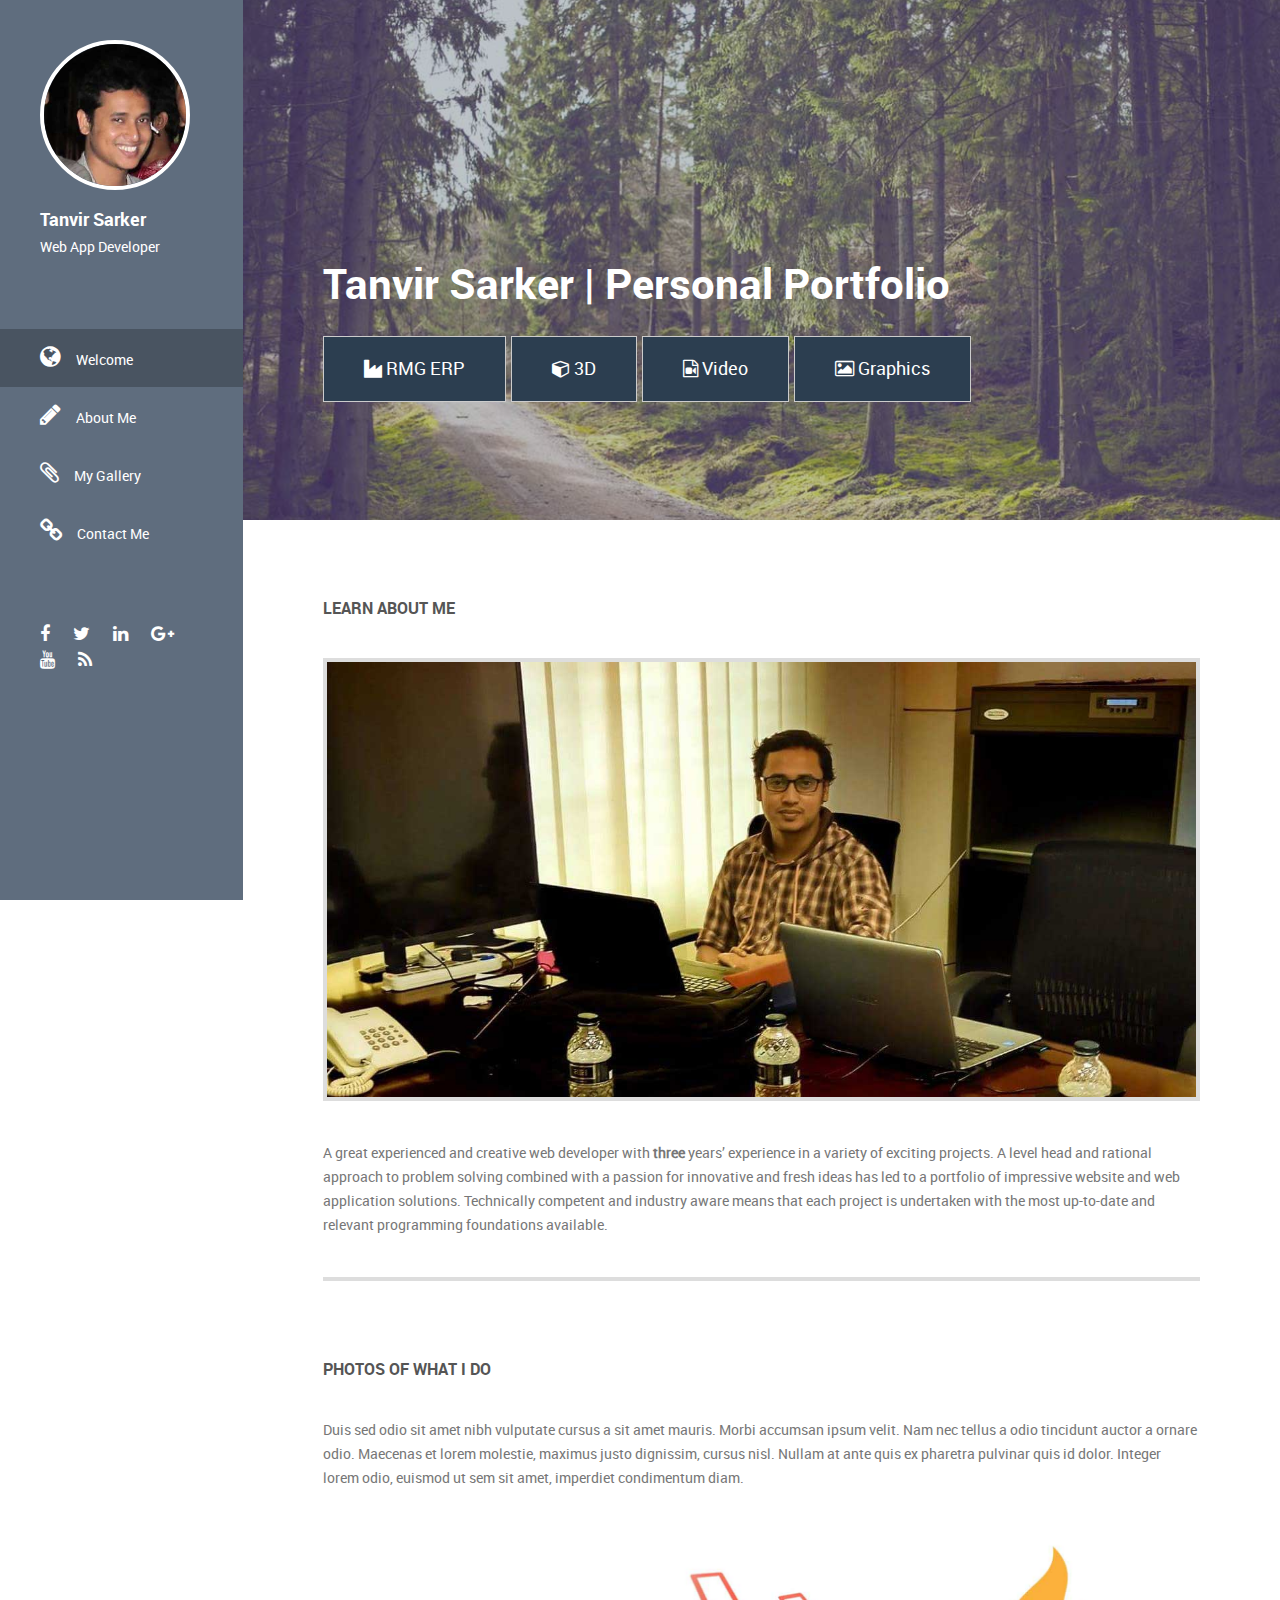
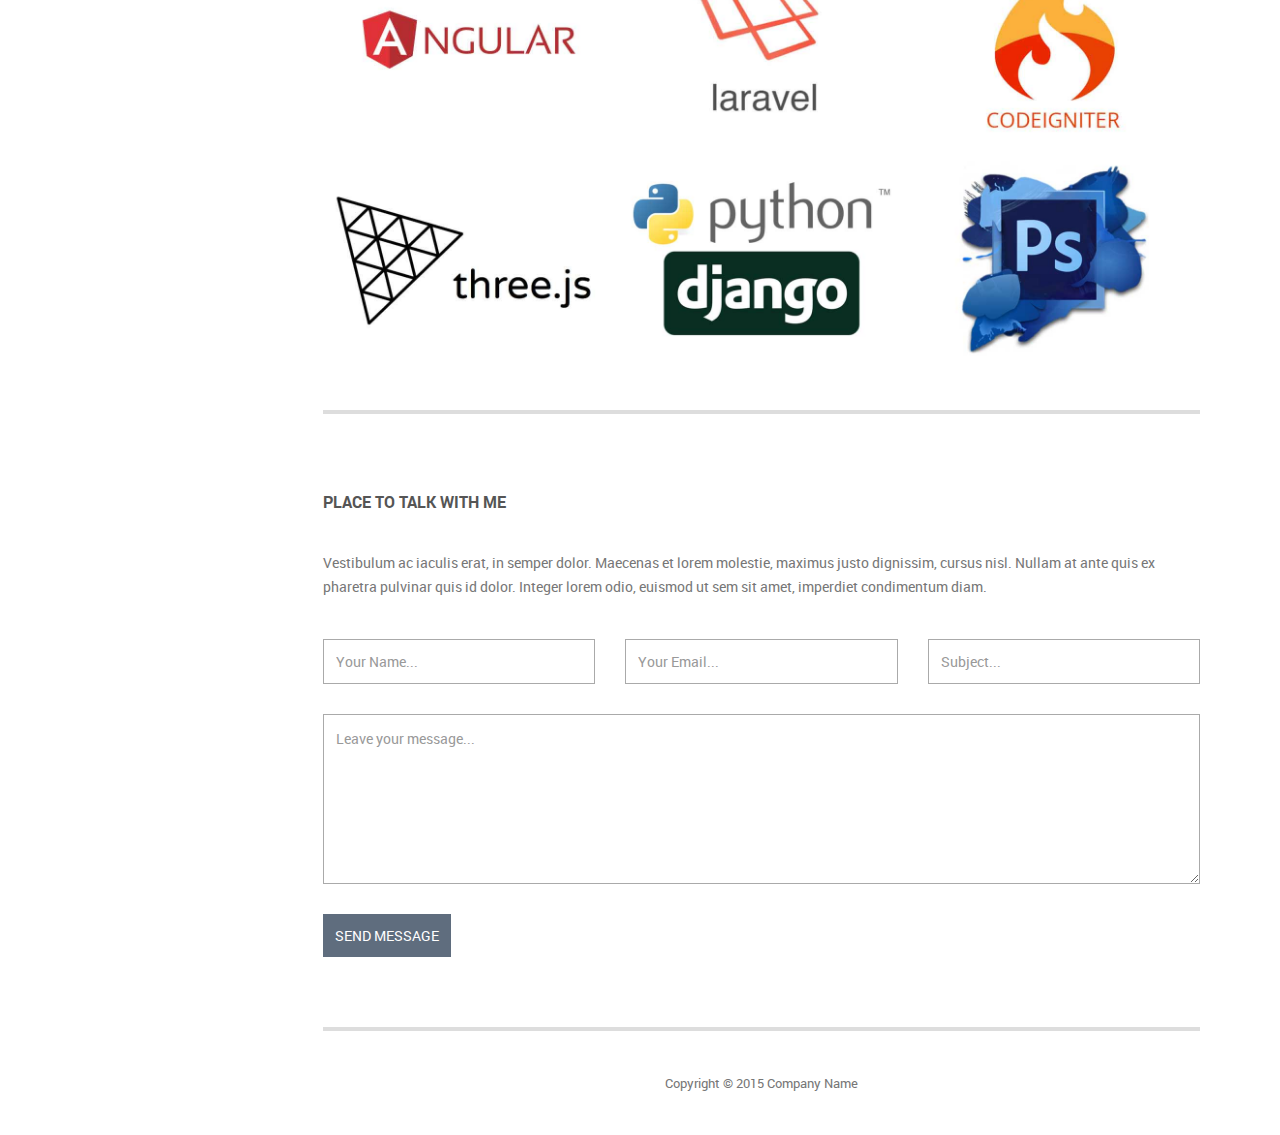
<file: index.html>
<!DOCTYPE html>
<!--[if lt IE 7]>      <html class="no-js lt-ie9 lt-ie8 lt-ie7"> <![endif]-->
<!--[if IE 7]>         <html class="no-js lt-ie9 lt-ie8"> <![endif]-->
<!--[if IE 8]>         <html class="no-js lt-ie9"> <![endif]-->
<!--[if gt IE 8]><!--> <html class="no-js"> <!--<![endif]-->
    <head>
        <meta charset="utf-8">
        <meta http-equiv="X-UA-Compatible" content="IE=edge">
        <title>Volton Free Responsive Template</title>
        <meta name="description" content="">
        <!--
    	Volton Template
    	http://www.templatemo.com/tm-441-volton
        -->
        <meta name="viewport" content="width=device-width, initial-scale=1">

        <link rel="stylesheet" href="css/normalize.css">
        <link rel="stylesheet" href="css/font-awesome.min.css">
        <link rel="stylesheet" href="css/bootstrap.min.css">
        <link rel="stylesheet" href="css/templatemo-style.css">
        <link rel="stylesheet" href="css/style.css">
        <script src="js/vendor/modernizr-2.6.2.min.js"></script>
        <!--<script src="https://cdnjs.cloudflare.com/ajax/libs/three.js/89/three.min.js"></script>-->
    </head>
    <body>
        <!--[if lt IE 7]>
            <p class="browsehappy">You are using an <strong>outdated</strong> browser. Please <a href="http://browsehappy.com/">upgrade your browser</a> to improve your experience.</p>
        <![endif]-->

        <div class="responsive-header visible-xs visible-sm">
            <div class="container">
                <div class="row">
                    <div class="col-md-12">
                        <div class="top-section">
                            <div class="profile-image">
                                <img src="img/profile.jpg" alt="Volton">
                            </div>
                            <div class="profile-content">
                                <h3 class="profile-title">Volton</h3>
                                <p class="profile-description">Digital Photographer</p>
                            </div>
                        </div>
                    </div>
                </div>
                <a href="#" class="toggle-menu"><i class="fa fa-bars"></i></a>
                <div class="main-navigation responsive-menu">
                    <ul class="navigation">
                        <li><a href="#top"><i class="fa fa-home"></i>Home</a></li>
                        <li><a href="#about"><i class="fa fa-user"></i>About Me</a></li>
                        <li><a href="#projects"><i class="fa fa-newspaper-o"></i>My Gallery</a></li>
                        <li><a href="#contact"><i class="fa fa-envelope"></i>Contact Me</a></li>
                    </ul>
                </div>
            </div>
        </div>

        <!-- SIDEBAR -->
        <div class="sidebar-menu hidden-xs hidden-sm">
            <div class="top-section">
                <div class="profile-image">
                    <img src="img/profile.jpg" alt="Volton">
                </div>
                <h3 class="profile-title">Tanvir Sarker</h3>
                <p class="profile-description">Web App Developer</p>
            </div> <!-- top-section -->
            <div class="main-navigation">
                <ul class="navigation">
                    <li><a href="#top"><i class="fa fa-globe"></i>Welcome</a></li>
                    <li><a href="#about"><i class="fa fa-pencil"></i>About Me</a></li>
                    <li><a href="#projects"><i class="fa fa-paperclip"></i>My Gallery</a></li>
                    <li><a href="#contact"><i class="fa fa-link"></i>Contact Me</a></li>
                </ul>
            </div> <!-- .main-navigation -->
            <div class="social-icons">
                <ul>
                    <li><a href="#"><i class="fa fa-facebook"></i></a></li>
                    <li><a href="#"><i class="fa fa-twitter"></i></a></li>
                    <li><a href="#"><i class="fa fa-linkedin"></i></a></li>
                    <li><a href="#"><i class="fa fa-google-plus"></i></a></li>
                    <li><a href="#"><i class="fa fa-youtube"></i></a></li>
                    <li><a href="#"><i class="fa fa-rss"></i></a></li>
                </ul>
            </div> <!-- .social-icons -->
        </div> <!-- .sidebar-menu -->


        <div class="banner-bg" id="top">
            <div class="banner-overlay"></div>
            <div class="welcome-text">
                <h2><span>Tanvir Sarker</span> | Personal Portfolio</h2>
                <h5>
                    <a data-placement="top" data-toggle="tooltip" title="Ready Made Garments ERP (Web Application). Build with laravel" href="rmg_erp.html" class="btn btn-lg btn-default"><i class="fa fa-industry" aria-hidden="true"></i> RMG ERP</a>
                    <a data-placement="top" data-toggle="tooltip" title="3D Graphic programing. Build with WebGL" href="threeD.html" class="btn btn-lg btn-default"><i class="fa fa-cube" aria-hidden="true"></i> 3D</a>
                    <a data-placement="top" data-toggle="tooltip" title="Video making" href="video.html" class="btn btn-lg btn-default"><i class="fa fa-file-video-o" aria-hidden="true"></i> Video</a>
                    <a data-placement="top" data-toggle="tooltip" title="Graphics Design. making with PhotoShop" href="graphics.html" class="btn btn-lg btn-default"><i class="fa fa-picture-o" aria-hidden="true"></i> Graphics</a>
                </h5>

            </div>
        </div>

        <!-- MAIN CONTENT -->
        <div class="main-content">
            <div class="fluid-container">

                <div class="content-wrapper">

                    <!-- ABOUT -->
                    <div class="page-section" id="about">
                    <div class="row">
                        <div class="col-md-12">
                            <h4 class="widget-title">Learn About Me</h4>
                            <div class="about-image">
                                <img src="img/8.jpg" alt="about me">
                            </div>
                            <p>
                                A great experienced and creative web developer with <b>three</b> years’
                                experience in a variety of exciting projects. A level head and
                                rational approach to problem solving combined with a passion for
                                innovative and fresh ideas has led to a portfolio of impressive website
                                and web application solutions. Technically competent and industry aware
                                means that each project is undertaken with the most up-to-date and relevant
                                programming foundations available.
                            </p>
                            <hr>
                        </div>
                    </div> <!-- #about -->
                    </div>

                    <!-- PROJECTS -->
                    <div class="page-section" id="projects">
                    <div class="row">
                        <div class="col-md-12">
                            <h4 class="widget-title">PHOTOS OF WHAT I DO</h4>
                            <p>Duis sed odio sit amet nibh vulputate cursus a sit amet mauris. Morbi accumsan ipsum velit. Nam nec tellus a odio tincidunt auctor a ornare odio. Maecenas et lorem molestie, maximus justo dignissim, cursus nisl. Nullam at ante quis ex pharetra pulvinar quis id dolor. Integer lorem odio, euismod ut sem sit amet, imperdiet condimentum diam.</p>
                        </div>
                    </div>
                    <div class="row projects-holder">
                        <div class="col-md-4 col-sm-6">
                            <div class="project-item">
                                <img src="img/profile/angular-card.jpg" alt="">
                                <div class="project-hover">
                                    <div class="inside">
                                        <h5><a href="#">Pellentesque porta ligula</a></h5>
                                        <p>Lorem ipsum dolor sit amet, consectetur adipiscing elit. Aliquam cursus</p>
                                    </div>
                                </div>
                            </div>
                        </div>
                        <div class="col-md-4 col-sm-6">
                            <div class="project-item">
                                <img src="img/profile/laravel-logo.jpg" alt="">
                                <div class="project-hover">
                                    <div class="inside">
                                        <h5><a href="#">Pellentesque porta ligula</a></h5>
                                        <p>Lorem ipsum dolor sit amet, consectetur adipiscing elit. Aliquam cursus</p>
                                    </div>
                                </div>
                            </div>
                        </div>
                        <div class="col-md-4 col-sm-6">
                            <div class="project-item">
                                <img src="img/profile/codeigniter.jpg" alt="">
                                <div class="project-hover">
                                    <div class="inside">
                                        <h5><a href="#">Pellentesque porta ligula</a></h5>
                                        <p>Lorem ipsum dolor sit amet, consectetur adipiscing elit. Aliquam cursus.</p>
                                    </div>
                                </div>
                            </div>
                        </div>
                        <div class="col-md-4 col-sm-6">
                            <div class="project-item">
                                <img src="img/profile/threeJS.jpg" alt="">
                                <div class="project-hover">
                                    <div class="inside">
                                        <h5><a href="#">Pellentesque porta ligula</a></h5>
                                        <p>Quisque mattis sit amet dolor eu scelerisque. Vivamus bibendum massa et nisl tempus commodo.</p>
                                    </div>
                                </div>
                            </div>
                        </div>
                        <div class="col-md-4 col-sm-6">
                            <div class="project-item">
                                <img src="img/profile/python-django.jpg" alt="">
                                <div class="project-hover">
                                    <div class="inside">
                                        <h5><a href="#">Pellentesque porta ligula</a></h5>
                                        <p>Quisque mattis sit amet dolor eu scelerisque. Vivamus bibendum massa et nisl tempus commodo.</p>
                                    </div>
                                </div>
                            </div>
                        </div>
                        <div class="col-md-4 col-sm-6">
                            <div class="project-item">
                                <img src="img/profile/phooshop.jpg" alt="">
                                <div class="project-hover">
                                    <div class="inside">
                                        <h5><a href="#">Pellentesque porta ligula</a></h5>
                                        <p>Quisque mattis sit amet dolor eu scelerisque. Vivamus bibendum massa et nisl tempus commodo.</p>
                                    </div>
                                </div>
                            </div>
                        </div>
                    </div> <!-- .projects-holder -->
                    </div>
                    <hr>

                    <!-- CONTACT -->
                    <div class="page-section" id="contact">
                    <div class="row">
                        <div class="col-md-12">
                            <h4 class="widget-title">PLACE TO TALK WITH ME</h4>
                            <p>Vestibulum ac iaculis erat, in semper dolor. Maecenas et lorem molestie, maximus justo dignissim, cursus nisl. Nullam at ante quis ex pharetra pulvinar quis id dolor. Integer lorem odio, euismod ut sem sit amet, imperdiet condimentum diam.</p>
                        </div>
                    </div>
                    <div class="row">
                        <form action="#" method="post" class="contact-form">
                            <fieldset class="col-md-4 col-sm-6">
                                <input type="text" id="your-name" placeholder="Your Name...">
                            </fieldset>
                            <fieldset class="col-md-4 col-sm-6">
                                <input type="email" id="email" placeholder="Your Email...">
                            </fieldset>
                            <fieldset class="col-md-4 col-sm-12">
                                <input type="text" id="your-subject" placeholder="Subject...">
                            </fieldset>
                            <fieldset class="col-md-12 col-sm-12">
                                <textarea name="message" id="message" cols="30" rows="6" placeholder="Leave your message..."></textarea>
                            </fieldset>
                            <fieldset class="col-md-12 col-sm-12">
                                <input type="submit" class="button big default" value="Send Message">
                            </fieldset>
                        </form>
                    </div> <!-- .contact-form -->
                    </div>
                    <hr>

                    <div class="row" id="footer">
                        <div class="col-md-12 text-center">
                            <p class="copyright-text">Copyright &copy; 2015 Company Name</p>
                        </div>
                    </div>

                </div>

            </div>
        </div>

        <script src="js/vendor/jquery-1.10.2.min.js"></script>
        <script src="js/min/plugins.min.js"></script>
        <script src="js/min/main.min.js"></script>

    </body>
</html>
</file>
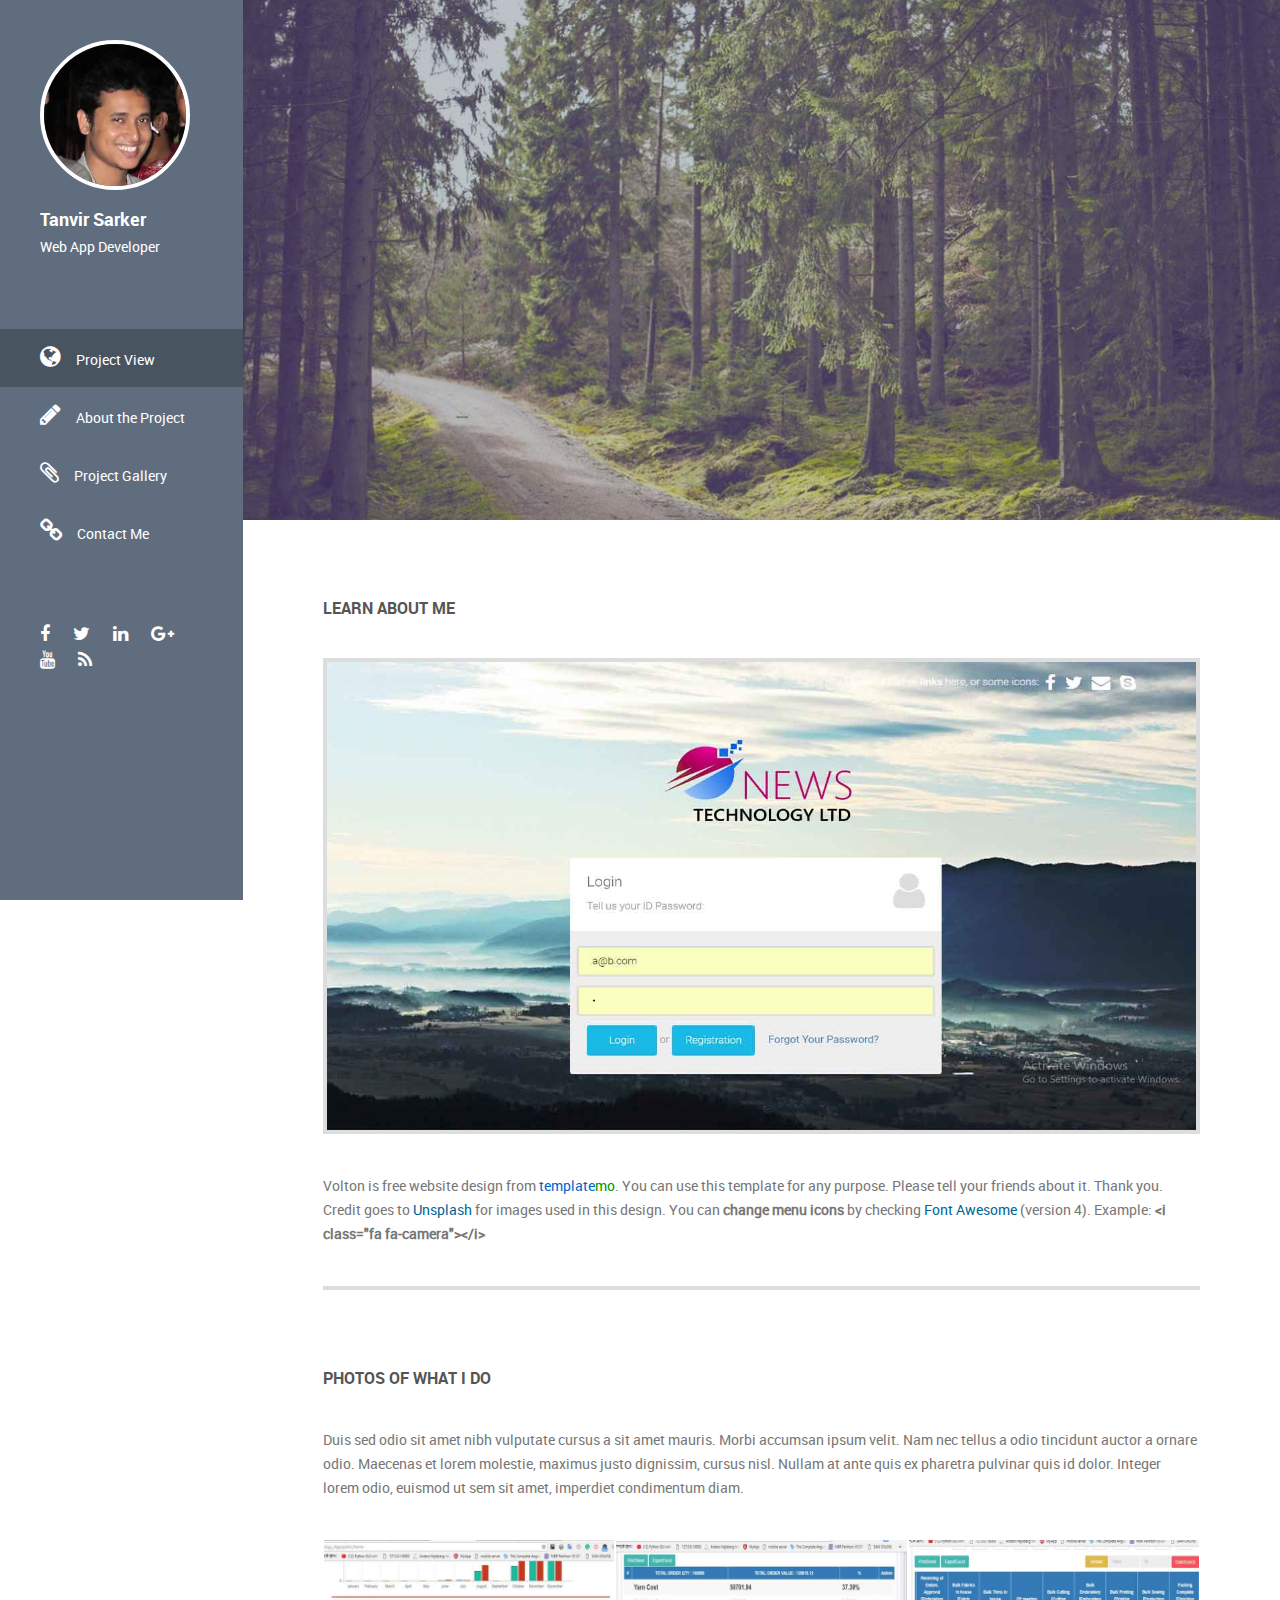
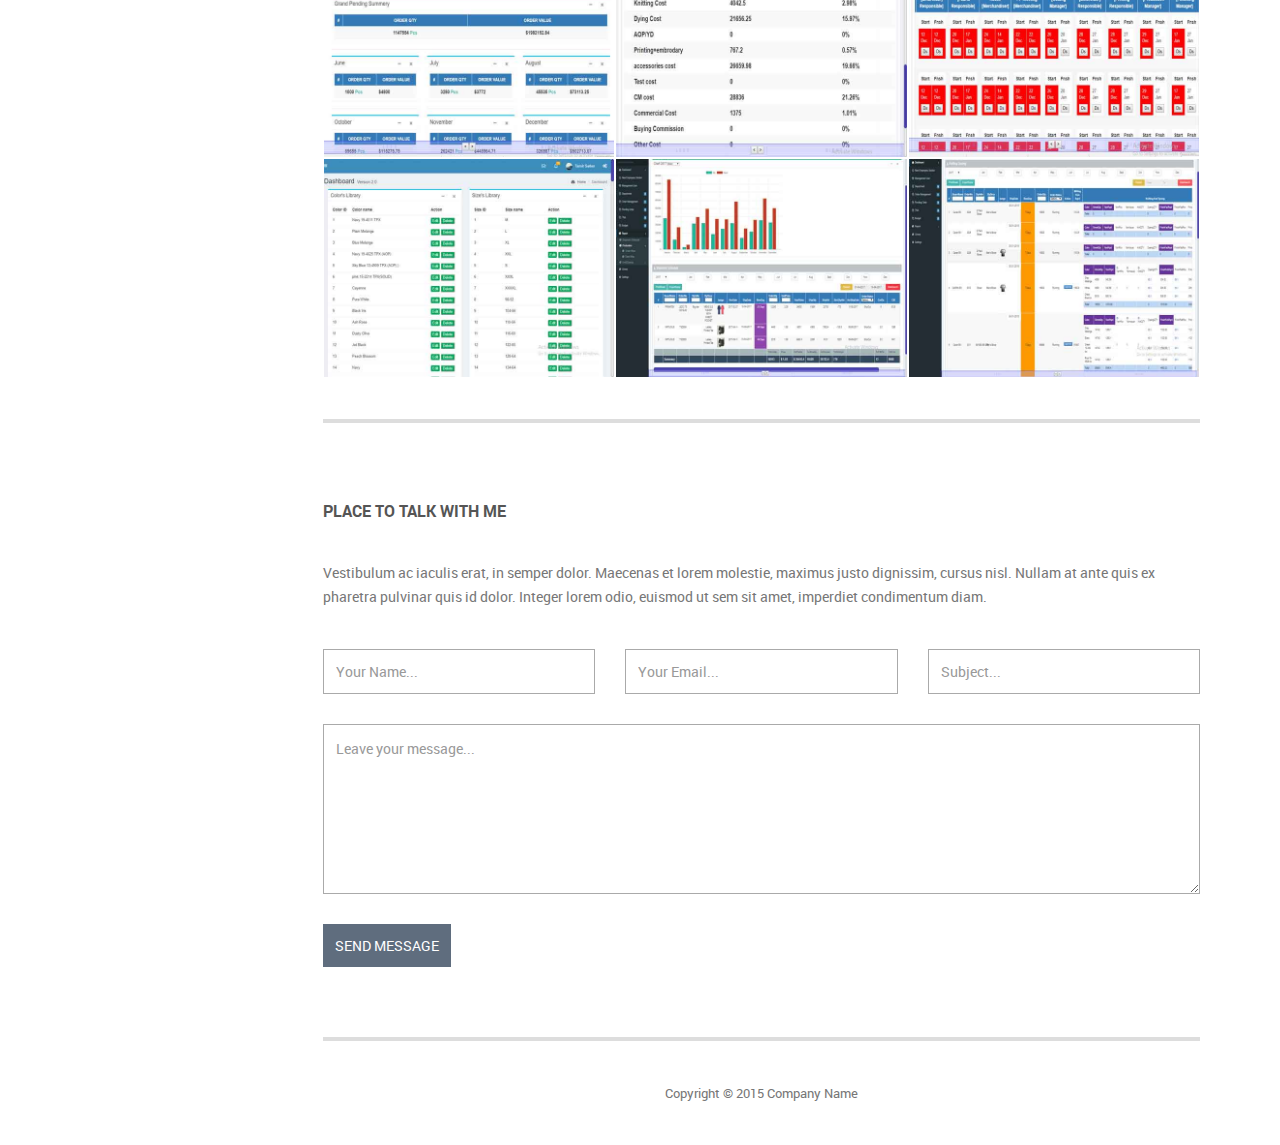
<file: rmg_erp.html>
<!DOCTYPE html>
<!--[if lt IE 7]>      <html class="no-js lt-ie9 lt-ie8 lt-ie7"> <![endif]-->
<!--[if IE 7]>         <html class="no-js lt-ie9 lt-ie8"> <![endif]-->
<!--[if IE 8]>         <html class="no-js lt-ie9"> <![endif]-->
<!--[if gt IE 8]><!--> <html class="no-js"> <!--<![endif]-->
    <head>
        <meta charset="utf-8">
        <meta http-equiv="X-UA-Compatible" content="IE=edge">
        <title>Tanvir Sarker</title>
        <meta name="description" content="">

        <meta name="viewport" content="width=device-width, initial-scale=1">

        <link rel="stylesheet" href="css/normalize.css">
        <link rel="stylesheet" href="css/font-awesome.min.css">
        <link rel="stylesheet" href="css/bootstrap.min.css">
        <link rel="stylesheet" href="css/templatemo-style.css">
        <link rel="stylesheet" href="css/style.css">
        <script src="js/vendor/modernizr-2.6.2.min.js"></script>
        <!--<script src="https://cdnjs.cloudflare.com/ajax/libs/three.js/89/three.min.js"></script>-->
    </head>
    <body>
        <!--[if lt IE 7]>
            <p class="browsehappy">You are using an <strong>outdated</strong> browser. Please <a href="http://browsehappy.com/">upgrade your browser</a> to improve your experience.</p>
        <![endif]-->

        <div class="responsive-header visible-xs visible-sm">
            <div class="container">
                <div class="row">
                    <div class="col-md-12">
                        <div class="top-section">
                            <div class="profile-image">
                                <img src="img/profile.jpg" alt="Tanvir Sarker">
                            </div>
                            <div class="profile-content">
                                <h3 class="profile-title">Tanvir Sarker</h3>
                                <p class="profile-description">Digital Photographer</p>
                            </div>
                        </div>
                    </div>
                </div>
                <a href="#" class="toggle-menu"><i class="fa fa-bars"></i></a>
                <div class="main-navigation responsive-menu">
                    <ul class="navigation">
                        <li><a href="#top"><i class="fa fa-home"></i>Home</a></li>
                        <li><a href="#about"><i class="fa fa-user"></i>About Me</a></li>
                        <li><a href="#projects"><i class="fa fa-newspaper-o"></i>My Gallery</a></li>
                        <li><a href="#contact"><i class="fa fa-envelope"></i>Contact Me</a></li>
                    </ul>
                </div>
            </div>
        </div>

        <!-- SIDEBAR -->
        <div class="sidebar-menu hidden-xs hidden-sm">
            <div class="top-section">
                <div class="profile-image">
                    <img src="img/profile.jpg" alt="Tanvir Sarker">
                </div>
                <h3 class="profile-title">Tanvir Sarker</h3>
                <p class="profile-description">Web App Developer</p>
            </div> <!-- top-section -->
            <div class="main-navigation">
                <ul class="navigation">
                    <li><a href="#top"><i class="fa fa-globe"></i>Project View</a></li>
                    <li><a href="#about"><i class="fa fa-pencil"></i>About the Project</a></li>
                    <li><a href="#projects"><i class="fa fa-paperclip"></i>Project Gallery</a></li>
                    <li><a href="#contact"><i class="fa fa-link"></i>Contact Me</a></li>
                </ul>
            </div> <!-- .main-navigation -->
            <div class="social-icons">
                <ul>
                    <li><a href="#"><i class="fa fa-facebook"></i></a></li>
                    <li><a href="#"><i class="fa fa-twitter"></i></a></li>
                    <li><a href="#"><i class="fa fa-linkedin"></i></a></li>
                    <li><a href="#"><i class="fa fa-google-plus"></i></a></li>
                    <li><a href="#"><i class="fa fa-youtube"></i></a></li>
                    <li><a href="#"><i class="fa fa-rss"></i></a></li>
                </ul>
            </div> <!-- .social-icons -->
        </div> <!-- .sidebar-menu -->


        <div class="banner-bg" id="top">
            <div class="banner-overlay">
                <iframe src="http://localhost/newsTechnology_App/public/" width="100%" height="100%">

                </iframe>
            </div>
        </div>

        <!-- MAIN CONTENT -->
        <div class="main-content">
            <div class="fluid-container">

                <div class="content-wrapper">

                    <!-- ABOUT -->
                    <div class="page-section" id="about">
                    <div class="row">
                        <div class="col-md-12">
                            <h4 class="widget-title">Learn About Me</h4>
                            <div class="about-image">
                                <img src="img/erp.jpg" alt="about me">
                            </div>
                            <p>Volton is free website design from <span class="blue">template</span><span class="green">mo</span>. You can use this template for any purpose. Please tell your friends about it. Thank you. Credit goes to <a rel="nofollow" href="http://unsplash.com" target="_parent">Unsplash</a> for images used in this design. You can <strong>change menu icons</strong> by checking <a rel="nofollow" href="http://fontawesome.info/font-awesome-icon-world-map/" target="_parent">Font Awesome</a> (version 4). Example: <strong>&lt;i class=&quot;fa fa-camera&quot;&gt;&lt;/i&gt;</strong></p>
                            <hr>
                        </div>
                    </div> <!-- #about -->
                    </div>

                    <!-- PROJECTS -->
                    <div class="page-section" id="projects">
                    <div class="row">
                        <div class="col-md-12">
                            <h4 class="widget-title">PHOTOS OF WHAT I DO</h4>
                            <p>Duis sed odio sit amet nibh vulputate cursus a sit amet mauris. Morbi accumsan ipsum velit. Nam nec tellus a odio tincidunt auctor a ornare odio. Maecenas et lorem molestie, maximus justo dignissim, cursus nisl. Nullam at ante quis ex pharetra pulvinar quis id dolor. Integer lorem odio, euismod ut sem sit amet, imperdiet condimentum diam.</p>
                        </div>
                    </div>
                    <div class="row projects-holder">
                        <div class="col-md-4 col-sm-6">
                            <div class="project-item">
                                <img src="img/erp1.jpg" alt="">
                                <div class="project-hover">
                                    <div class="inside">
                                        <h5><a href="#">Pellentesque porta ligula</a></h5>
                                        <p>Lorem ipsum dolor sit amet, consectetur adipiscing elit. Aliquam cursus</p>
                                    </div>
                                </div>
                            </div>
                        </div>
                        <div class="col-md-4 col-sm-6">
                            <div class="project-item">
                                <img src="img/erp2.jpg" alt="">
                                <div class="project-hover">
                                    <div class="inside">
                                        <h5><a href="#">Pellentesque porta ligula</a></h5>
                                        <p>Lorem ipsum dolor sit amet, consectetur adipiscing elit. Aliquam cursus</p>
                                    </div>
                                </div>
                            </div>
                        </div>
                        <div class="col-md-4 col-sm-6">
                            <div class="project-item">
                                <img src="img/erp3.jpg" alt="">
                                <div class="project-hover">
                                    <div class="inside">
                                        <h5><a href="#">Pellentesque porta ligula</a></h5>
                                        <p>Lorem ipsum dolor sit amet, consectetur adipiscing elit. Aliquam cursus.</p>
                                    </div>
                                </div>
                            </div>
                        </div>
                        <div class="col-md-4 col-sm-6">
                            <div class="project-item">
                                <img src="img/erp4.jpg" alt="">
                                <div class="project-hover">
                                    <div class="inside">
                                        <h5><a href="#">Pellentesque porta ligula</a></h5>
                                        <p>Quisque mattis sit amet dolor eu scelerisque. Vivamus bibendum massa et nisl tempus commodo.</p>
                                    </div>
                                </div>
                            </div>
                        </div>
                        <div class="col-md-4 col-sm-6">
                            <div class="project-item">
                                <img src="img/erp5.jpg" alt="">
                                <div class="project-hover">
                                    <div class="inside">
                                        <h5><a href="#">Pellentesque porta ligula</a></h5>
                                        <p>Quisque mattis sit amet dolor eu scelerisque. Vivamus bibendum massa et nisl tempus commodo.</p>
                                    </div>
                                </div>
                            </div>
                        </div>
                        <div class="col-md-4 col-sm-6">
                            <div class="project-item">
                                <img src="img/erp6.jpg" alt="">
                                <div class="project-hover">
                                    <div class="inside">
                                        <h5><a href="#">Pellentesque porta ligula</a></h5>
                                        <p>Quisque mattis sit amet dolor eu scelerisque. Vivamus bibendum massa et nisl tempus commodo.</p>
                                    </div>
                                </div>
                            </div>
                        </div>
                    </div> <!-- .projects-holder -->
                    </div>
                    <hr>

                    <!-- CONTACT -->
                    <div class="page-section" id="contact">
                    <div class="row">
                        <div class="col-md-12">
                            <h4 class="widget-title">PLACE TO TALK WITH ME</h4>
                            <p>Vestibulum ac iaculis erat, in semper dolor. Maecenas et lorem molestie, maximus justo dignissim, cursus nisl. Nullam at ante quis ex pharetra pulvinar quis id dolor. Integer lorem odio, euismod ut sem sit amet, imperdiet condimentum diam.</p>
                        </div>
                    </div>
                    <div class="row">
                        <form action="#" method="post" class="contact-form">
                            <fieldset class="col-md-4 col-sm-6">
                                <input type="text" id="your-name" placeholder="Your Name...">
                            </fieldset>
                            <fieldset class="col-md-4 col-sm-6">
                                <input type="email" id="email" placeholder="Your Email...">
                            </fieldset>
                            <fieldset class="col-md-4 col-sm-12">
                                <input type="text" id="your-subject" placeholder="Subject...">
                            </fieldset>
                            <fieldset class="col-md-12 col-sm-12">
                                <textarea name="message" id="message" cols="30" rows="6" placeholder="Leave your message..."></textarea>
                            </fieldset>
                            <fieldset class="col-md-12 col-sm-12">
                                <input type="submit" class="button big default" value="Send Message">
                            </fieldset>
                        </form>
                    </div> <!-- .contact-form -->
                    </div>
                    <hr>

                    <div class="row" id="footer">
                        <div class="col-md-12 text-center">
                            <p class="copyright-text">Copyright &copy; 2015 Company Name</p>
                        </div>
                    </div>

                </div>

            </div>
        </div>

        <script src="js/vendor/jquery-1.10.2.min.js"></script>
        <script src="js/min/plugins.min.js"></script>
        <script src="js/min/main.min.js"></script>
        <script>

            /*var prod = document.querySelector('.banner-bg');
            var width = prod.clientWidth, height = prod.clientHeight;
            var scene = new THREE.Scene();
            var camera = new THREE.PerspectiveCamera(45, width / height, 0.1, 3000);
            var renderer = new THREE.WebGLRenderer({antialias: true});
            renderer.setSize(width, height);
            renderer.setClearColor('black');
            renderer.setPixelRatio(devicePixelRatio);


            prod.appendChild(renderer.domElement);
            camera.position.z = 100;

            // work section //

            /!* Light *!/
            var ambientLight = new THREE.AmbientLight('white');
            scene.add(ambientLight);
            var pointLight = new THREE.PointLight('whitesmoke', 2, 50);
            //pointLight.position.set( 5, 0, 0 );
            //pointLight.position.y = 5;
            pointLight.position.z = 5;
            pointLight.position.y = 5;
            scene.add(pointLight);
            /!* Light *!/

            /!* Texture *!/
            var textureLoad = new THREE.TextureLoader();
            /!* Texture *!/

            // work section //
            var sunGeo = new THREE.SphereGeometry(12, 35, 35);
            var sunMat = new THREE.MeshBasicMaterial();
            var sun = new THREE.Mesh(sunGeo, sunMat);
            //sun.position.set(0,0,0);
            scene.add(sun); // add Sun

            var mercuryGeo = new THREE.SphereGeometry(2, 15, 15);
            var mercuryMat = new THREE.MeshNormalMaterial();
            var mercury = new THREE.Mesh(mercuryGeo, mercuryMat);
            scene.add(mercury); // add Mercury

            // App Logic //
            var t = 0;

            function update() {
                t += 0.01;
                //sun.rotation.y += 0.005;
                //mercury.rotation.y += 0.03;

                mercury.position.x = 20 * Math.cos(t) + 0;
                mercury.position.z = 20 * Math.sin(t) + 0; // These to strings make it work
            }

            // Draw Scene //
            function render() {
                renderer.render(scene, camera);
            }

            // App Loop //
            function appLoop() {
                requestAnimationFrame(appLoop);

                update();
                render();
            }

            appLoop();

            $('.banner-bg').css('padding', '0');

*/
        </script>

    </body>
</html>
</file>
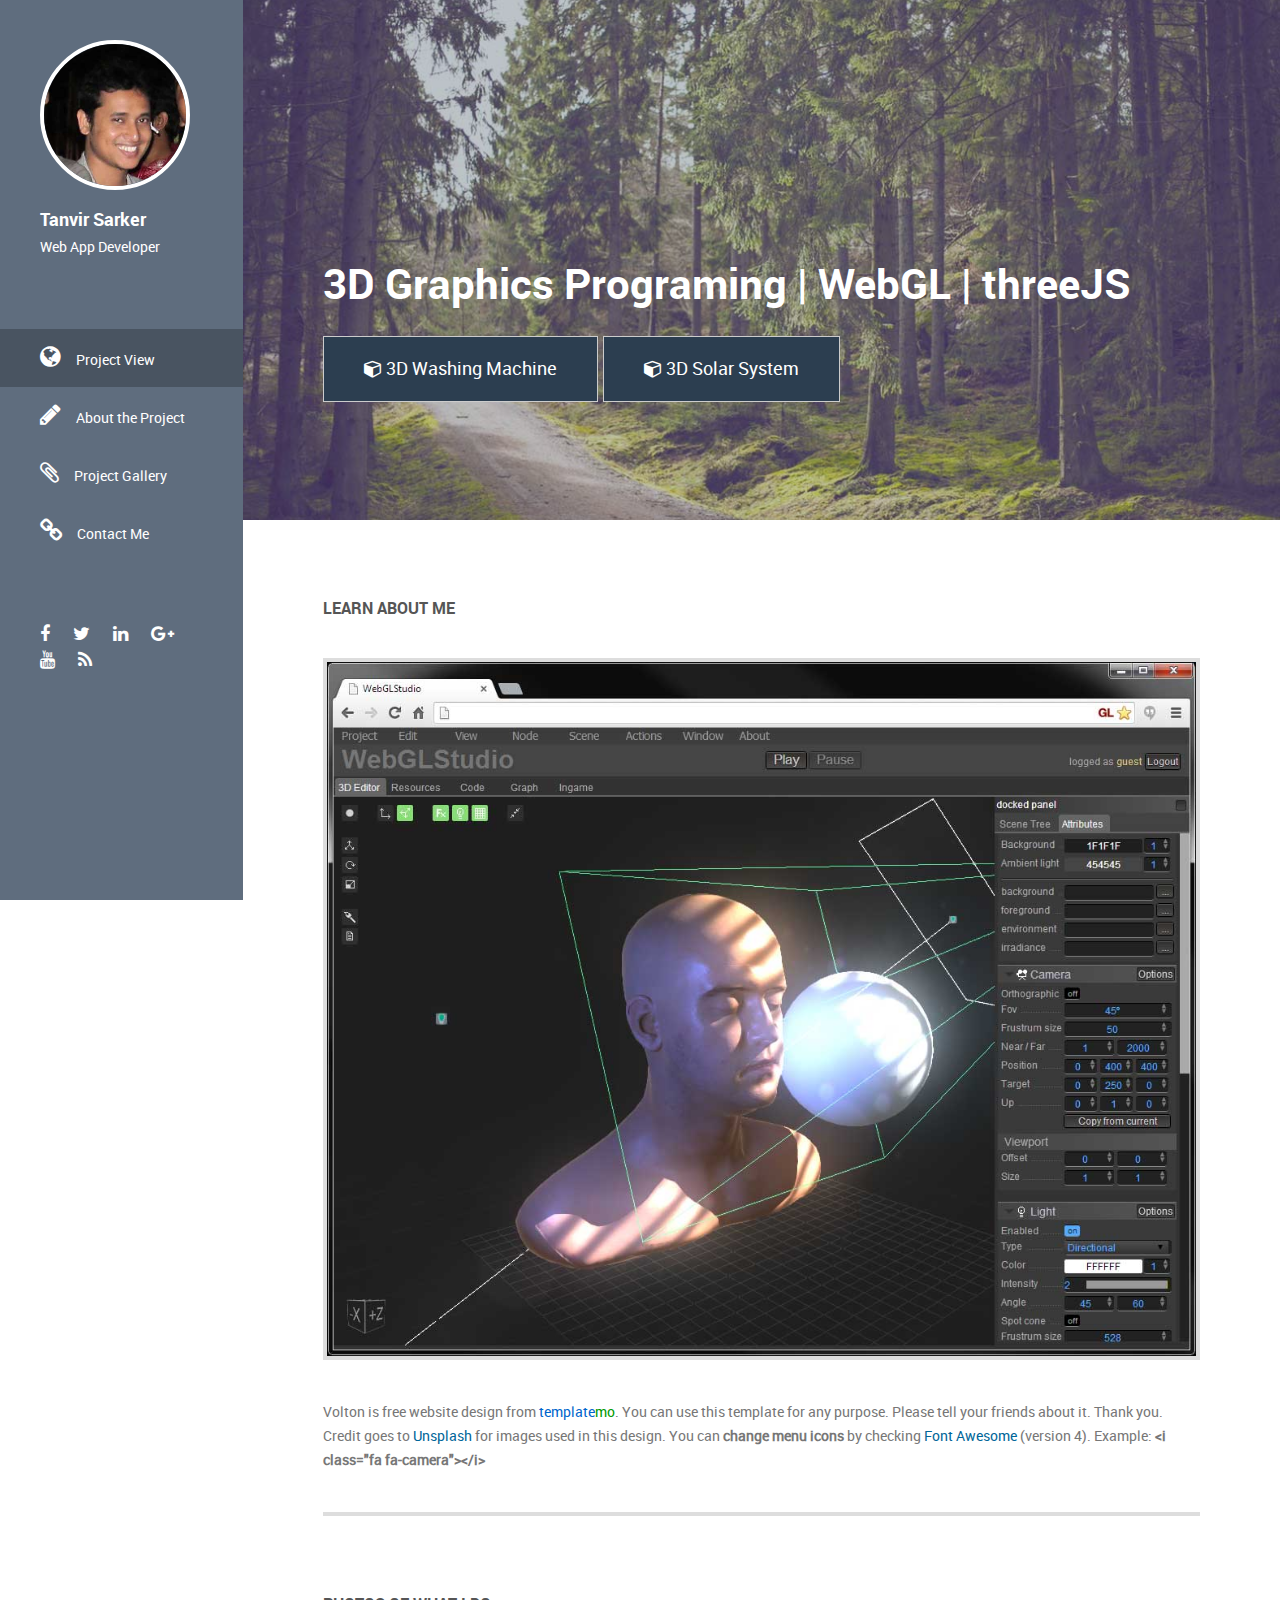
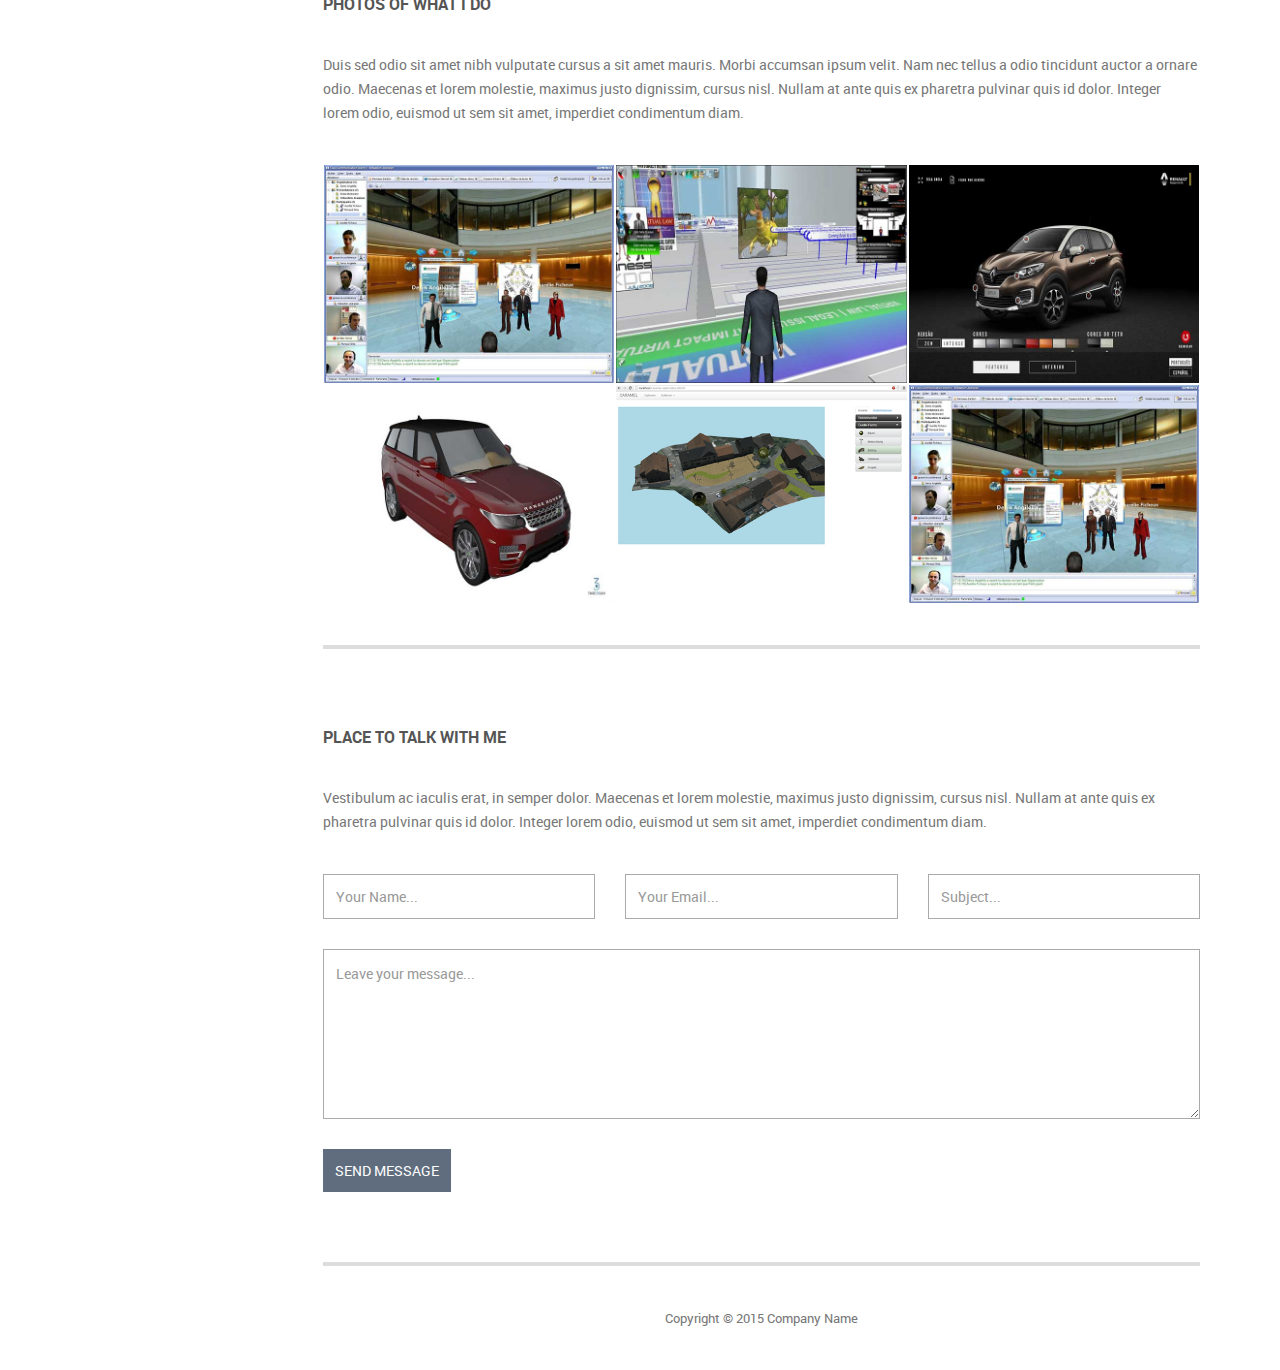
<file: threeD.html>
<!DOCTYPE html>
<!--[if lt IE 7]>      <html class="no-js lt-ie9 lt-ie8 lt-ie7"> <![endif]-->
<!--[if IE 7]>         <html class="no-js lt-ie9 lt-ie8"> <![endif]-->
<!--[if IE 8]>         <html class="no-js lt-ie9"> <![endif]-->
<!--[if gt IE 8]><!--> <html class="no-js"> <!--<![endif]-->
    <head>
        <meta charset="utf-8">
        <meta http-equiv="X-UA-Compatible" content="IE=edge">
        <title>Volton Free Responsive Template</title>
        <meta name="description" content="">
        <!--
    	Volton Template
    	http://www.templatemo.com/tm-441-volton
        -->
        <meta name="viewport" content="width=device-width, initial-scale=1">

        <link rel="stylesheet" href="css/normalize.css">
        <link rel="stylesheet" href="css/font-awesome.min.css">
        <link rel="stylesheet" href="css/bootstrap.min.css">
        <link rel="stylesheet" href="css/templatemo-style.css">
        <link rel="stylesheet" href="css/style.css">
        <script src="js/vendor/modernizr-2.6.2.min.js"></script>
        <!--<script src="https://cdnjs.cloudflare.com/ajax/libs/three.js/89/three.min.js"></script>-->
    </head>
    <body>
        <!--[if lt IE 7]>
            <p class="browsehappy">You are using an <strong>outdated</strong> browser. Please <a href="http://browsehappy.com/">upgrade your browser</a> to improve your experience.</p>
        <![endif]-->

        <div class="responsive-header visible-xs visible-sm">
            <div class="container">
                <div class="row">
                    <div class="col-md-12">
                        <div class="top-section">
                            <div class="profile-image">
                                <img src="img/profile.jpg" alt="Volton">
                            </div>
                            <div class="profile-content">
                                <h3 class="profile-title">Volton</h3>
                                <p class="profile-description">Digital Photographer</p>
                            </div>
                        </div>
                    </div>
                </div>
                <a href="#" class="toggle-menu"><i class="fa fa-bars"></i></a>
                <div class="main-navigation responsive-menu">
                    <ul class="navigation">
                        <li><a href="#top"><i class="fa fa-home"></i>Home</a></li>
                        <li><a href="#about"><i class="fa fa-user"></i>About Me</a></li>
                        <li><a href="#projects"><i class="fa fa-newspaper-o"></i>My Gallery</a></li>
                        <li><a href="#contact"><i class="fa fa-envelope"></i>Contact Me</a></li>
                    </ul>
                </div>
            </div>
        </div>

        <!-- SIDEBAR -->
        <div class="sidebar-menu hidden-xs hidden-sm">
            <div class="top-section">
                <div class="profile-image">
                    <img src="img/profile.jpg" alt="Volton">
                </div>
                <h3 class="profile-title">Tanvir Sarker</h3>
                <p class="profile-description">Web App Developer</p>
            </div> <!-- top-section -->
            <div class="main-navigation">
                <ul class="navigation">
                    <li><a href="#top"><i class="fa fa-globe"></i>Project View</a></li>
                    <li><a href="#about"><i class="fa fa-pencil"></i>About the Project</a></li>
                    <li><a href="#projects"><i class="fa fa-paperclip"></i>Project Gallery</a></li>
                    <li><a href="#contact"><i class="fa fa-link"></i>Contact Me</a></li>
                </ul>
            </div> <!-- .main-navigation -->
            <div class="social-icons">
                <ul>
                    <li><a href="#"><i class="fa fa-facebook"></i></a></li>
                    <li><a href="#"><i class="fa fa-twitter"></i></a></li>
                    <li><a href="#"><i class="fa fa-linkedin"></i></a></li>
                    <li><a href="#"><i class="fa fa-google-plus"></i></a></li>
                    <li><a href="#"><i class="fa fa-youtube"></i></a></li>
                    <li><a href="#"><i class="fa fa-rss"></i></a></li>
                </ul>
            </div> <!-- .social-icons -->
        </div> <!-- .sidebar-menu -->


        <div class="banner-bg" id="top">
            <div class="banner-overlay"></div>
            <div class="welcome-text">
                <h2><span>3D Graphics Programing</span> | WebGL | threeJS</h2>
                <h5>
                    <a data-toggle="tooltip" title="Washing Machine Simulator | 3D Graphic programing. Build with WebGL | threeJS" href="threeDWashing.html" class="btn btn-lg btn-default"><i class="fa fa-cube" aria-hidden="true"></i> 3D Washing Machine</a>
                    <a data-toggle="tooltip" title="Solar System | 3D Graphic programing. Build with WebGL | threeJS" href="threeDSolar.html" class="btn btn-lg btn-default"><i class="fa fa-cube" aria-hidden="true"></i> 3D Solar System</a>
                </h5>

            </div>
        </div>

        <!-- MAIN CONTENT -->
        <div class="main-content">
            <div class="fluid-container">

                <div class="content-wrapper">

                    <!-- ABOUT -->
                    <div class="page-section" id="about">
                    <div class="row">
                        <div class="col-md-12">
                            <h4 class="widget-title">Learn About Me</h4>
                            <div class="about-image">
                                <img src="img/editor.jpg" alt="about me">
                            </div>
                            <p>Volton is free website design from <span class="blue">template</span><span class="green">mo</span>. You can use this template for any purpose. Please tell your friends about it. Thank you. Credit goes to <a rel="nofollow" href="http://unsplash.com" target="_parent">Unsplash</a> for images used in this design. You can <strong>change menu icons</strong> by checking <a rel="nofollow" href="http://fontawesome.info/font-awesome-icon-world-map/" target="_parent">Font Awesome</a> (version 4). Example: <strong>&lt;i class=&quot;fa fa-camera&quot;&gt;&lt;/i&gt;</strong></p>
                            <hr>
                        </div>
                    </div> <!-- #about -->
                    </div>

                    <!-- PROJECTS -->
                    <div class="page-section" id="projects">
                    <div class="row">
                        <div class="col-md-12">
                            <h4 class="widget-title">PHOTOS OF WHAT I DO</h4>
                            <p>Duis sed odio sit amet nibh vulputate cursus a sit amet mauris. Morbi accumsan ipsum velit. Nam nec tellus a odio tincidunt auctor a ornare odio. Maecenas et lorem molestie, maximus justo dignissim, cursus nisl. Nullam at ante quis ex pharetra pulvinar quis id dolor. Integer lorem odio, euismod ut sem sit amet, imperdiet condimentum diam.</p>
                        </div>
                    </div>
                    <div class="row projects-holder">
                        <div class="col-md-4 col-sm-6">
                            <div class="project-item">
                                <img src="img/3d1.jpg" alt="">
                                <div class="project-hover">
                                    <div class="inside">
                                        <h5><a href="#">Pellentesque porta ligula</a></h5>
                                        <p>Lorem ipsum dolor sit amet, consectetur adipiscing elit. Aliquam cursus</p>
                                    </div>
                                </div>
                            </div>
                        </div>
                        <div class="col-md-4 col-sm-6">
                            <div class="project-item">
                                <img src="img/3d2.jpg" alt="">
                                <div class="project-hover">
                                    <div class="inside">
                                        <h5><a href="#">Pellentesque porta ligula</a></h5>
                                        <p>Lorem ipsum dolor sit amet, consectetur adipiscing elit. Aliquam cursus</p>
                                    </div>
                                </div>
                            </div>
                        </div>
                        <div class="col-md-4 col-sm-6">
                            <div class="project-item">
                                <img src="img/3d3.jpg" alt="">
                                <div class="project-hover">
                                    <div class="inside">
                                        <h5><a href="#">Pellentesque porta ligula</a></h5>
                                        <p>Lorem ipsum dolor sit amet, consectetur adipiscing elit. Aliquam cursus.</p>
                                    </div>
                                </div>
                            </div>
                        </div>
                        <div class="col-md-4 col-sm-6">
                            <div class="project-item">
                                <img src="img/3d4.jpg" alt="">
                                <div class="project-hover">
                                    <div class="inside">
                                        <h5><a href="#">Pellentesque porta ligula</a></h5>
                                        <p>Quisque mattis sit amet dolor eu scelerisque. Vivamus bibendum massa et nisl tempus commodo.</p>
                                    </div>
                                </div>
                            </div>
                        </div>
                        <div class="col-md-4 col-sm-6">
                            <div class="project-item">
                                <img src="img/3d5.png" alt="">
                                <div class="project-hover">
                                    <div class="inside">
                                        <h5><a href="#">Pellentesque porta ligula</a></h5>
                                        <p>Quisque mattis sit amet dolor eu scelerisque. Vivamus bibendum massa et nisl tempus commodo.</p>
                                    </div>
                                </div>
                            </div>
                        </div>
                        <div class="col-md-4 col-sm-6">
                            <div class="project-item">
                                <img src="img/3d1.jpg" alt="">
                                <div class="project-hover">
                                    <div class="inside">
                                        <h5><a href="#">Pellentesque porta ligula</a></h5>
                                        <p>Quisque mattis sit amet dolor eu scelerisque. Vivamus bibendum massa et nisl tempus commodo.</p>
                                    </div>
                                </div>
                            </div>
                        </div>
                    </div> <!-- .projects-holder -->
                    </div>
                    <hr>

                    <!-- CONTACT -->
                    <div class="page-section" id="contact">
                    <div class="row">
                        <div class="col-md-12">
                            <h4 class="widget-title">PLACE TO TALK WITH ME</h4>
                            <p>Vestibulum ac iaculis erat, in semper dolor. Maecenas et lorem molestie, maximus justo dignissim, cursus nisl. Nullam at ante quis ex pharetra pulvinar quis id dolor. Integer lorem odio, euismod ut sem sit amet, imperdiet condimentum diam.</p>
                        </div>
                    </div>
                    <div class="row">
                        <form action="#" method="post" class="contact-form">
                            <fieldset class="col-md-4 col-sm-6">
                                <input type="text" id="your-name" placeholder="Your Name...">
                            </fieldset>
                            <fieldset class="col-md-4 col-sm-6">
                                <input type="email" id="email" placeholder="Your Email...">
                            </fieldset>
                            <fieldset class="col-md-4 col-sm-12">
                                <input type="text" id="your-subject" placeholder="Subject...">
                            </fieldset>
                            <fieldset class="col-md-12 col-sm-12">
                                <textarea name="message" id="message" cols="30" rows="6" placeholder="Leave your message..."></textarea>
                            </fieldset>
                            <fieldset class="col-md-12 col-sm-12">
                                <input type="submit" class="button big default" value="Send Message">
                            </fieldset>
                        </form>
                    </div> <!-- .contact-form -->
                    </div>
                    <hr>

                    <div class="row" id="footer">
                        <div class="col-md-12 text-center">
                            <p class="copyright-text">Copyright &copy; 2015 Company Name</p>
                        </div>
                    </div>

                </div>

            </div>
        </div>

        <script src="js/vendor/jquery-1.10.2.min.js"></script>
        <script src="js/min/plugins.min.js"></script>
        <script src="js/min/main.min.js"></script>
        <script>

            /*var prod = document.querySelector('.banner-bg');
            var width = prod.clientWidth, height = prod.clientHeight;
            var scene = new THREE.Scene();
            var camera = new THREE.PerspectiveCamera(45, width / height, 0.1, 3000);
            var renderer = new THREE.WebGLRenderer({antialias: true});
            renderer.setSize(width, height);
            renderer.setClearColor('black');
            renderer.setPixelRatio(devicePixelRatio);


            prod.appendChild(renderer.domElement);
            camera.position.z = 100;

            // work section //

            /!* Light *!/
            var ambientLight = new THREE.AmbientLight('white');
            scene.add(ambientLight);
            var pointLight = new THREE.PointLight('whitesmoke', 2, 50);
            //pointLight.position.set( 5, 0, 0 );
            //pointLight.position.y = 5;
            pointLight.position.z = 5;
            pointLight.position.y = 5;
            scene.add(pointLight);
            /!* Light *!/

            /!* Texture *!/
            var textureLoad = new THREE.TextureLoader();
            /!* Texture *!/

            // work section //
            var sunGeo = new THREE.SphereGeometry(12, 35, 35);
            var sunMat = new THREE.MeshBasicMaterial();
            var sun = new THREE.Mesh(sunGeo, sunMat);
            //sun.position.set(0,0,0);
            scene.add(sun); // add Sun

            var mercuryGeo = new THREE.SphereGeometry(2, 15, 15);
            var mercuryMat = new THREE.MeshNormalMaterial();
            var mercury = new THREE.Mesh(mercuryGeo, mercuryMat);
            scene.add(mercury); // add Mercury

            // App Logic //
            var t = 0;

            function update() {
                t += 0.01;
                //sun.rotation.y += 0.005;
                //mercury.rotation.y += 0.03;

                mercury.position.x = 20 * Math.cos(t) + 0;
                mercury.position.z = 20 * Math.sin(t) + 0; // These to strings make it work
            }

            // Draw Scene //
            function render() {
                renderer.render(scene, camera);
            }

            // App Loop //
            function appLoop() {
                requestAnimationFrame(appLoop);

                update();
                render();
            }

            appLoop();

            $('.banner-bg').css('padding', '0');

*/
        </script>

    </body>
</html>
</file>
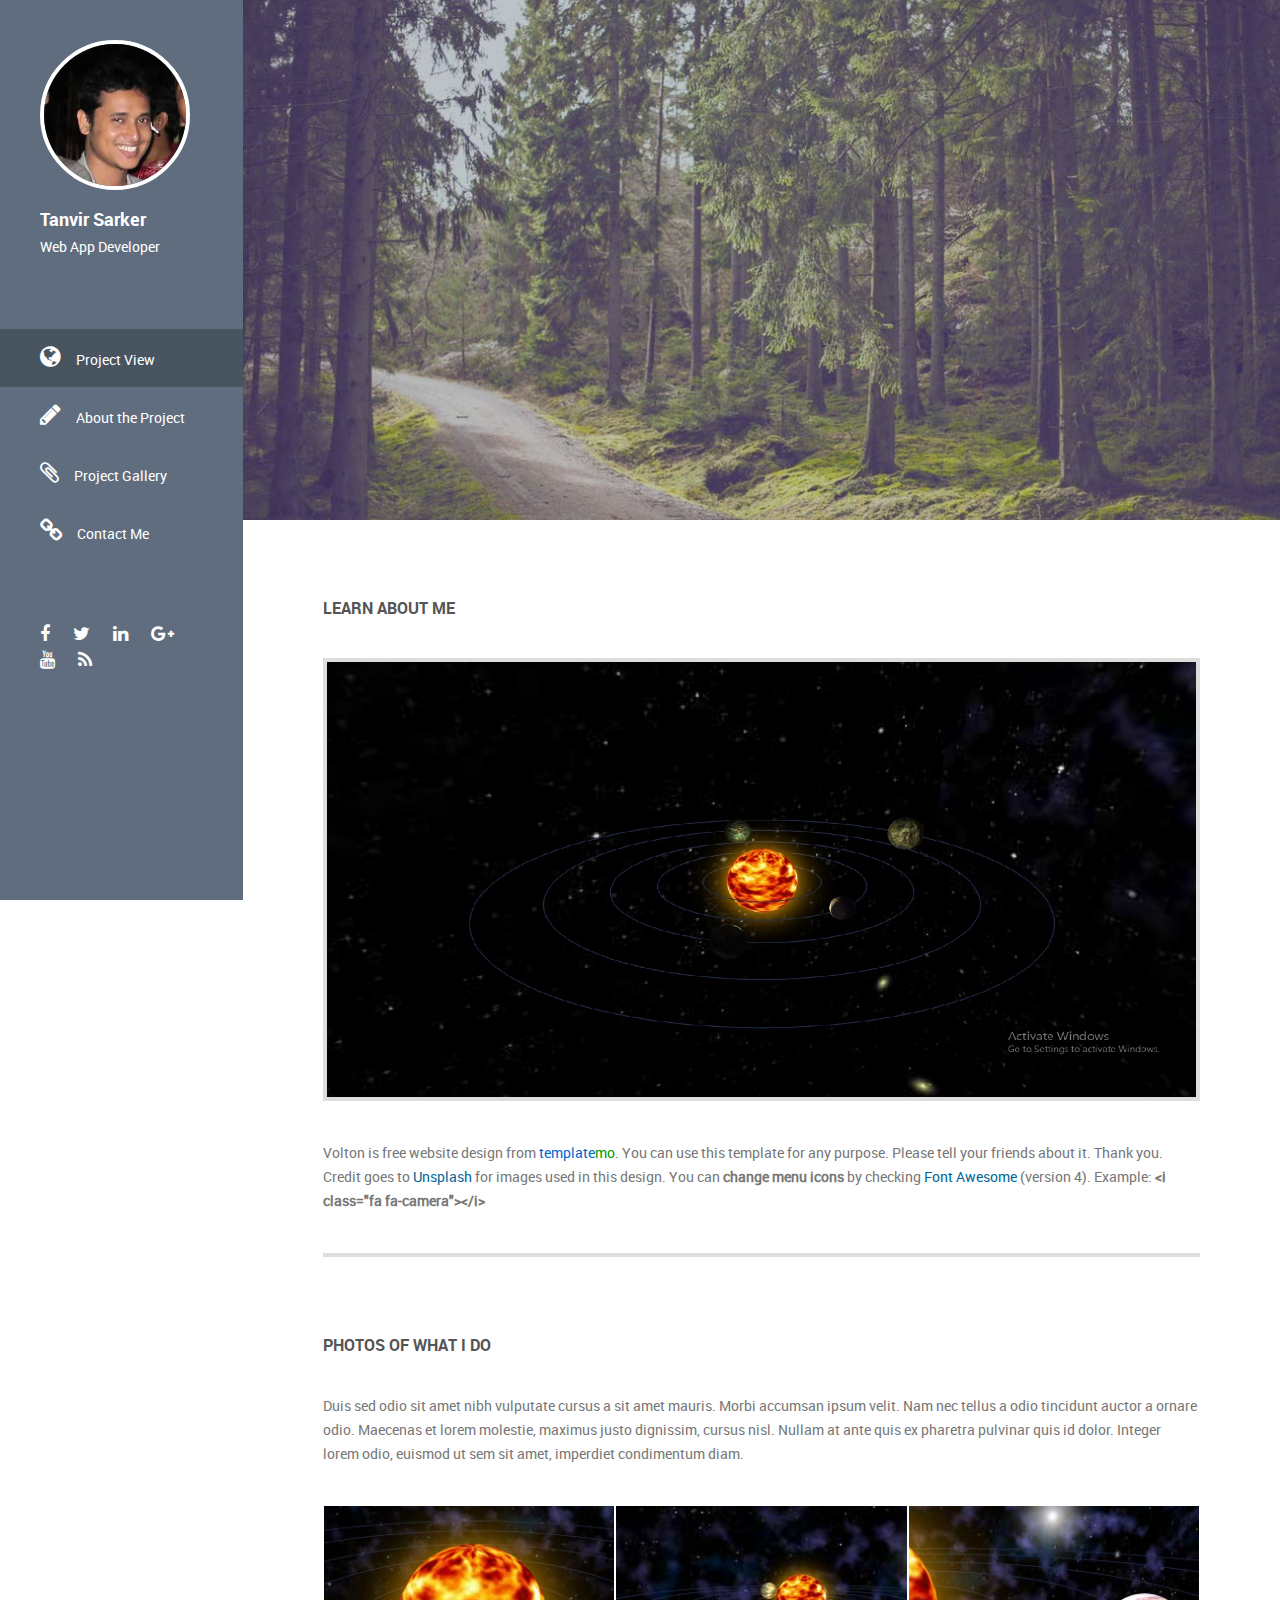
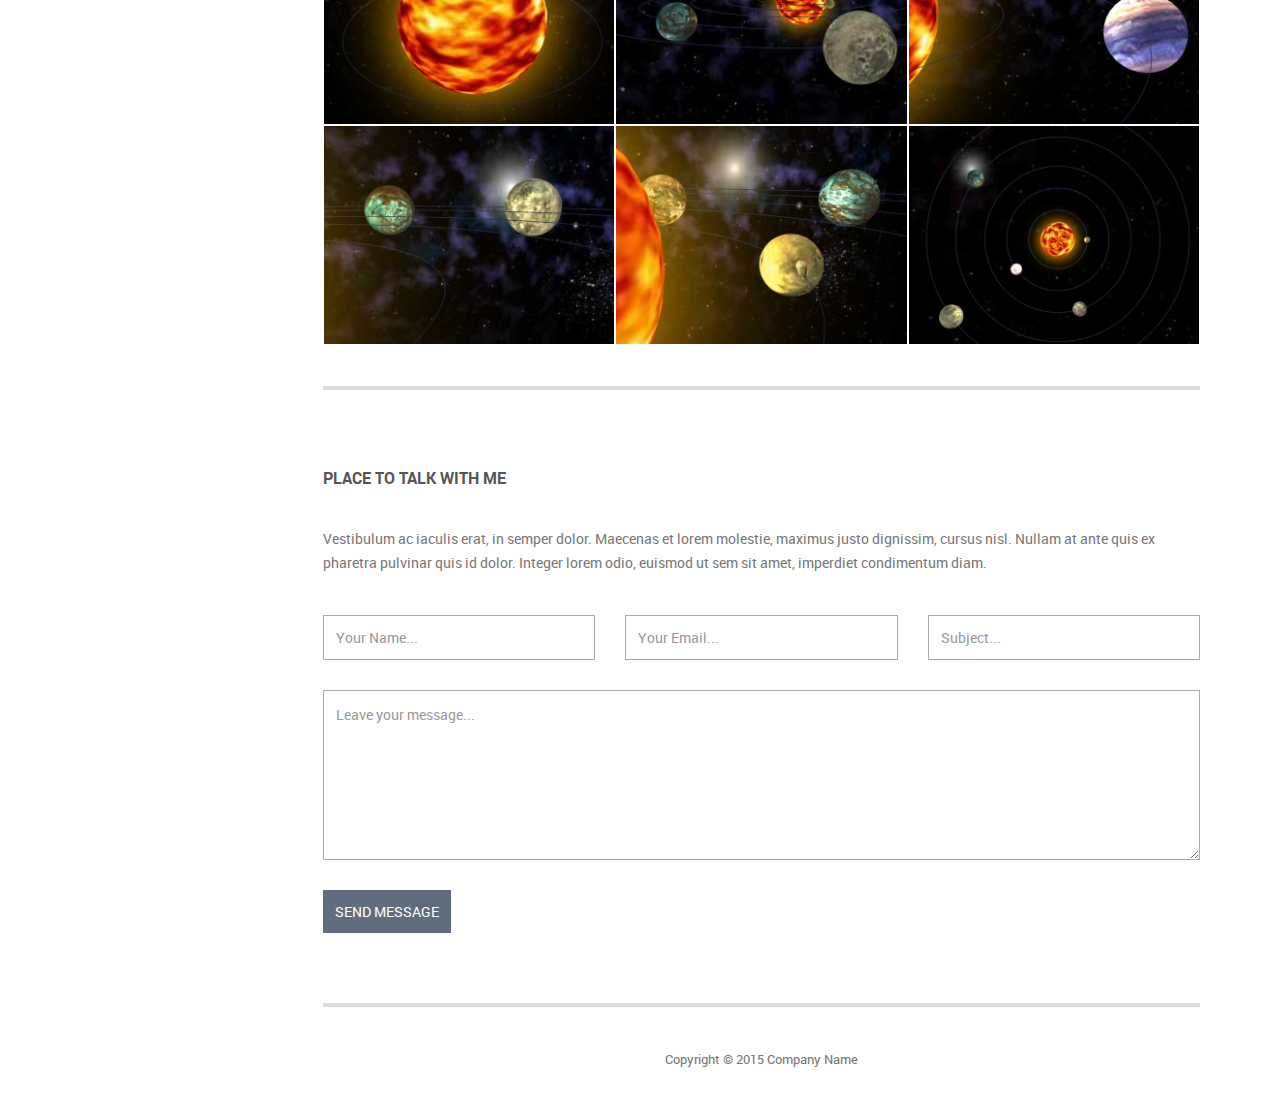
<file: threeDSolar.html>
<!DOCTYPE html>
<!--[if lt IE 7]>      <html class="no-js lt-ie9 lt-ie8 lt-ie7"> <![endif]-->
<!--[if IE 7]>         <html class="no-js lt-ie9 lt-ie8"> <![endif]-->
<!--[if IE 8]>         <html class="no-js lt-ie9"> <![endif]-->
<!--[if gt IE 8]><!--> <html class="no-js"> <!--<![endif]-->
    <head>
        <meta charset="utf-8">
        <meta http-equiv="X-UA-Compatible" content="IE=edge">
        <title>Volton Free Responsive Template</title>
        <meta name="description" content="">
        <!--
    	Volton Template
    	http://www.templatemo.com/tm-441-volton
        -->
        <meta name="viewport" content="width=device-width, initial-scale=1">

        <link rel="stylesheet" href="css/normalize.css">
        <link rel="stylesheet" href="css/font-awesome.min.css">
        <link rel="stylesheet" href="css/bootstrap.min.css">
        <link rel="stylesheet" href="css/templatemo-style.css">
        <link rel="stylesheet" href="css/style.css">
        <script src="js/vendor/modernizr-2.6.2.min.js"></script>
        <!--<script src="https://cdnjs.cloudflare.com/ajax/libs/three.js/89/three.min.js"></script>-->
    </head>
    <body>
        <!--[if lt IE 7]>
            <p class="browsehappy">You are using an <strong>outdated</strong> browser. Please <a href="http://browsehappy.com/">upgrade your browser</a> to improve your experience.</p>
        <![endif]-->

        <div class="responsive-header visible-xs visible-sm">
            <div class="container">
                <div class="row">
                    <div class="col-md-12">
                        <div class="top-section">
                            <div class="profile-image">
                                <img src="img/profile.jpg" alt="Volton">
                            </div>
                            <div class="profile-content">
                                <h3 class="profile-title">Volton</h3>
                                <p class="profile-description">Digital Photographer</p>
                            </div>
                        </div>
                    </div>
                </div>
                <a href="#" class="toggle-menu"><i class="fa fa-bars"></i></a>
                <div class="main-navigation responsive-menu">
                    <ul class="navigation">
                        <li><a href="#top"><i class="fa fa-home"></i>Home</a></li>
                        <li><a href="#about"><i class="fa fa-user"></i>About Me</a></li>
                        <li><a href="#projects"><i class="fa fa-newspaper-o"></i>My Gallery</a></li>
                        <li><a href="#contact"><i class="fa fa-envelope"></i>Contact Me</a></li>
                    </ul>
                </div>
            </div>
        </div>

        <!-- SIDEBAR -->
        <div class="sidebar-menu hidden-xs hidden-sm">
            <div class="top-section">
                <div class="profile-image">
                    <img src="img/profile.jpg" alt="Volton">
                </div>
                <h3 class="profile-title">Tanvir Sarker</h3>
                <p class="profile-description">Web App Developer</p>
            </div> <!-- top-section -->
            <div class="main-navigation">
                <ul class="navigation">
                    <li><a href="#top"><i class="fa fa-globe"></i>Project View</a></li>
                    <li><a href="#about"><i class="fa fa-pencil"></i>About the Project</a></li>
                    <li><a href="#projects"><i class="fa fa-paperclip"></i>Project Gallery</a></li>
                    <li><a href="#contact"><i class="fa fa-link"></i>Contact Me</a></li>
                </ul>
            </div> <!-- .main-navigation -->
            <div class="social-icons">
                <ul>
                    <li><a href="#"><i class="fa fa-facebook"></i></a></li>
                    <li><a href="#"><i class="fa fa-twitter"></i></a></li>
                    <li><a href="#"><i class="fa fa-linkedin"></i></a></li>
                    <li><a href="#"><i class="fa fa-google-plus"></i></a></li>
                    <li><a href="#"><i class="fa fa-youtube"></i></a></li>
                    <li><a href="#"><i class="fa fa-rss"></i></a></li>
                </ul>
            </div> <!-- .social-icons -->
        </div> <!-- .sidebar-menu -->


        <div class="banner-bg" id="top">
            <div class="banner-overlay">
                <iframe src="http://localhost/three.js-master/myProject/besic/solarSystem/solar.php" width="100%" height="100%">

                </iframe>
            </div>
        </div>

        <!-- MAIN CONTENT -->
        <div class="main-content">
            <div class="fluid-container">

                <div class="content-wrapper">

                    <!-- ABOUT -->
                    <div class="page-section" id="about">
                    <div class="row">
                        <div class="col-md-12">
                            <h4 class="widget-title">Learn About Me</h4>
                            <div class="about-image">
                                <img src="img/solar.jpg" alt="about me">
                            </div>
                            <p>Volton is free website design from <span class="blue">template</span><span class="green">mo</span>. You can use this template for any purpose. Please tell your friends about it. Thank you. Credit goes to <a rel="nofollow" href="http://unsplash.com" target="_parent">Unsplash</a> for images used in this design. You can <strong>change menu icons</strong> by checking <a rel="nofollow" href="http://fontawesome.info/font-awesome-icon-world-map/" target="_parent">Font Awesome</a> (version 4). Example: <strong>&lt;i class=&quot;fa fa-camera&quot;&gt;&lt;/i&gt;</strong></p>
                            <hr>
                        </div>
                    </div> <!-- #about -->
                    </div>

                    <!-- PROJECTS -->
                    <div class="page-section" id="projects">
                    <div class="row">
                        <div class="col-md-12">
                            <h4 class="widget-title">PHOTOS OF WHAT I DO</h4>
                            <p>Duis sed odio sit amet nibh vulputate cursus a sit amet mauris. Morbi accumsan ipsum velit. Nam nec tellus a odio tincidunt auctor a ornare odio. Maecenas et lorem molestie, maximus justo dignissim, cursus nisl. Nullam at ante quis ex pharetra pulvinar quis id dolor. Integer lorem odio, euismod ut sem sit amet, imperdiet condimentum diam.</p>
                        </div>
                    </div>
                    <div class="row projects-holder">
                        <div class="col-md-4 col-sm-6">
                            <div class="project-item">
                                <img src="img/s3d1.jpg" alt="">
                                <div class="project-hover">
                                    <div class="inside">
                                        <h5><a href="#">Pellentesque porta ligula</a></h5>
                                        <p>Lorem ipsum dolor sit amet, consectetur adipiscing elit. Aliquam cursus</p>
                                    </div>
                                </div>
                            </div>
                        </div>
                        <div class="col-md-4 col-sm-6">
                            <div class="project-item">
                                <img src="img/s3d2.jpg" alt="">
                                <div class="project-hover">
                                    <div class="inside">
                                        <h5><a href="#">Pellentesque porta ligula</a></h5>
                                        <p>Lorem ipsum dolor sit amet, consectetur adipiscing elit. Aliquam cursus</p>
                                    </div>
                                </div>
                            </div>
                        </div>
                        <div class="col-md-4 col-sm-6">
                            <div class="project-item">
                                <img src="img/s3d3.jpg" alt="">
                                <div class="project-hover">
                                    <div class="inside">
                                        <h5><a href="#">Pellentesque porta ligula</a></h5>
                                        <p>Lorem ipsum dolor sit amet, consectetur adipiscing elit. Aliquam cursus.</p>
                                    </div>
                                </div>
                            </div>
                        </div>
                        <div class="col-md-4 col-sm-6">
                            <div class="project-item">
                                <img src="img/s3d4.jpg" alt="">
                                <div class="project-hover">
                                    <div class="inside">
                                        <h5><a href="#">Pellentesque porta ligula</a></h5>
                                        <p>Quisque mattis sit amet dolor eu scelerisque. Vivamus bibendum massa et nisl tempus commodo.</p>
                                    </div>
                                </div>
                            </div>
                        </div>
                        <div class="col-md-4 col-sm-6">
                            <div class="project-item">
                                <img src="img/s3d5.jpg" alt="">
                                <div class="project-hover">
                                    <div class="inside">
                                        <h5><a href="#">Pellentesque porta ligula</a></h5>
                                        <p>Quisque mattis sit amet dolor eu scelerisque. Vivamus bibendum massa et nisl tempus commodo.</p>
                                    </div>
                                </div>
                            </div>
                        </div>
                        <div class="col-md-4 col-sm-6">
                            <div class="project-item">
                                <img src="img/s3d6.jpg" alt="">
                                <div class="project-hover">
                                    <div class="inside">
                                        <h5><a href="#">Pellentesque porta ligula</a></h5>
                                        <p>Quisque mattis sit amet dolor eu scelerisque. Vivamus bibendum massa et nisl tempus commodo.</p>
                                    </div>
                                </div>
                            </div>
                        </div>
                    </div> <!-- .projects-holder -->
                    </div>
                    <hr>

                    <!-- CONTACT -->
                    <div class="page-section" id="contact">
                    <div class="row">
                        <div class="col-md-12">
                            <h4 class="widget-title">PLACE TO TALK WITH ME</h4>
                            <p>Vestibulum ac iaculis erat, in semper dolor. Maecenas et lorem molestie, maximus justo dignissim, cursus nisl. Nullam at ante quis ex pharetra pulvinar quis id dolor. Integer lorem odio, euismod ut sem sit amet, imperdiet condimentum diam.</p>
                        </div>
                    </div>
                    <div class="row">
                        <form action="#" method="post" class="contact-form">
                            <fieldset class="col-md-4 col-sm-6">
                                <input type="text" id="your-name" placeholder="Your Name...">
                            </fieldset>
                            <fieldset class="col-md-4 col-sm-6">
                                <input type="email" id="email" placeholder="Your Email...">
                            </fieldset>
                            <fieldset class="col-md-4 col-sm-12">
                                <input type="text" id="your-subject" placeholder="Subject...">
                            </fieldset>
                            <fieldset class="col-md-12 col-sm-12">
                                <textarea name="message" id="message" cols="30" rows="6" placeholder="Leave your message..."></textarea>
                            </fieldset>
                            <fieldset class="col-md-12 col-sm-12">
                                <input type="submit" class="button big default" value="Send Message">
                            </fieldset>
                        </form>
                    </div> <!-- .contact-form -->
                    </div>
                    <hr>

                    <div class="row" id="footer">
                        <div class="col-md-12 text-center">
                            <p class="copyright-text">Copyright &copy; 2015 Company Name</p>
                        </div>
                    </div>

                </div>

            </div>
        </div>

        <script src="js/vendor/jquery-1.10.2.min.js"></script>
        <script src="js/min/plugins.min.js"></script>
        <script src="js/min/main.min.js"></script>
        <script>

            /*var prod = document.querySelector('.banner-bg');
            var width = prod.clientWidth, height = prod.clientHeight;
            var scene = new THREE.Scene();
            var camera = new THREE.PerspectiveCamera(45, width / height, 0.1, 3000);
            var renderer = new THREE.WebGLRenderer({antialias: true});
            renderer.setSize(width, height);
            renderer.setClearColor('black');
            renderer.setPixelRatio(devicePixelRatio);


            prod.appendChild(renderer.domElement);
            camera.position.z = 100;

            // work section //

            /!* Light *!/
            var ambientLight = new THREE.AmbientLight('white');
            scene.add(ambientLight);
            var pointLight = new THREE.PointLight('whitesmoke', 2, 50);
            //pointLight.position.set( 5, 0, 0 );
            //pointLight.position.y = 5;
            pointLight.position.z = 5;
            pointLight.position.y = 5;
            scene.add(pointLight);
            /!* Light *!/

            /!* Texture *!/
            var textureLoad = new THREE.TextureLoader();
            /!* Texture *!/

            // work section //
            var sunGeo = new THREE.SphereGeometry(12, 35, 35);
            var sunMat = new THREE.MeshBasicMaterial();
            var sun = new THREE.Mesh(sunGeo, sunMat);
            //sun.position.set(0,0,0);
            scene.add(sun); // add Sun

            var mercuryGeo = new THREE.SphereGeometry(2, 15, 15);
            var mercuryMat = new THREE.MeshNormalMaterial();
            var mercury = new THREE.Mesh(mercuryGeo, mercuryMat);
            scene.add(mercury); // add Mercury

            // App Logic //
            var t = 0;

            function update() {
                t += 0.01;
                //sun.rotation.y += 0.005;
                //mercury.rotation.y += 0.03;

                mercury.position.x = 20 * Math.cos(t) + 0;
                mercury.position.z = 20 * Math.sin(t) + 0; // These to strings make it work
            }

            // Draw Scene //
            function render() {
                renderer.render(scene, camera);
            }

            // App Loop //
            function appLoop() {
                requestAnimationFrame(appLoop);

                update();
                render();
            }

            appLoop();

            $('.banner-bg').css('padding', '0');

*/
        </script>

    </body>
</html>
</file>
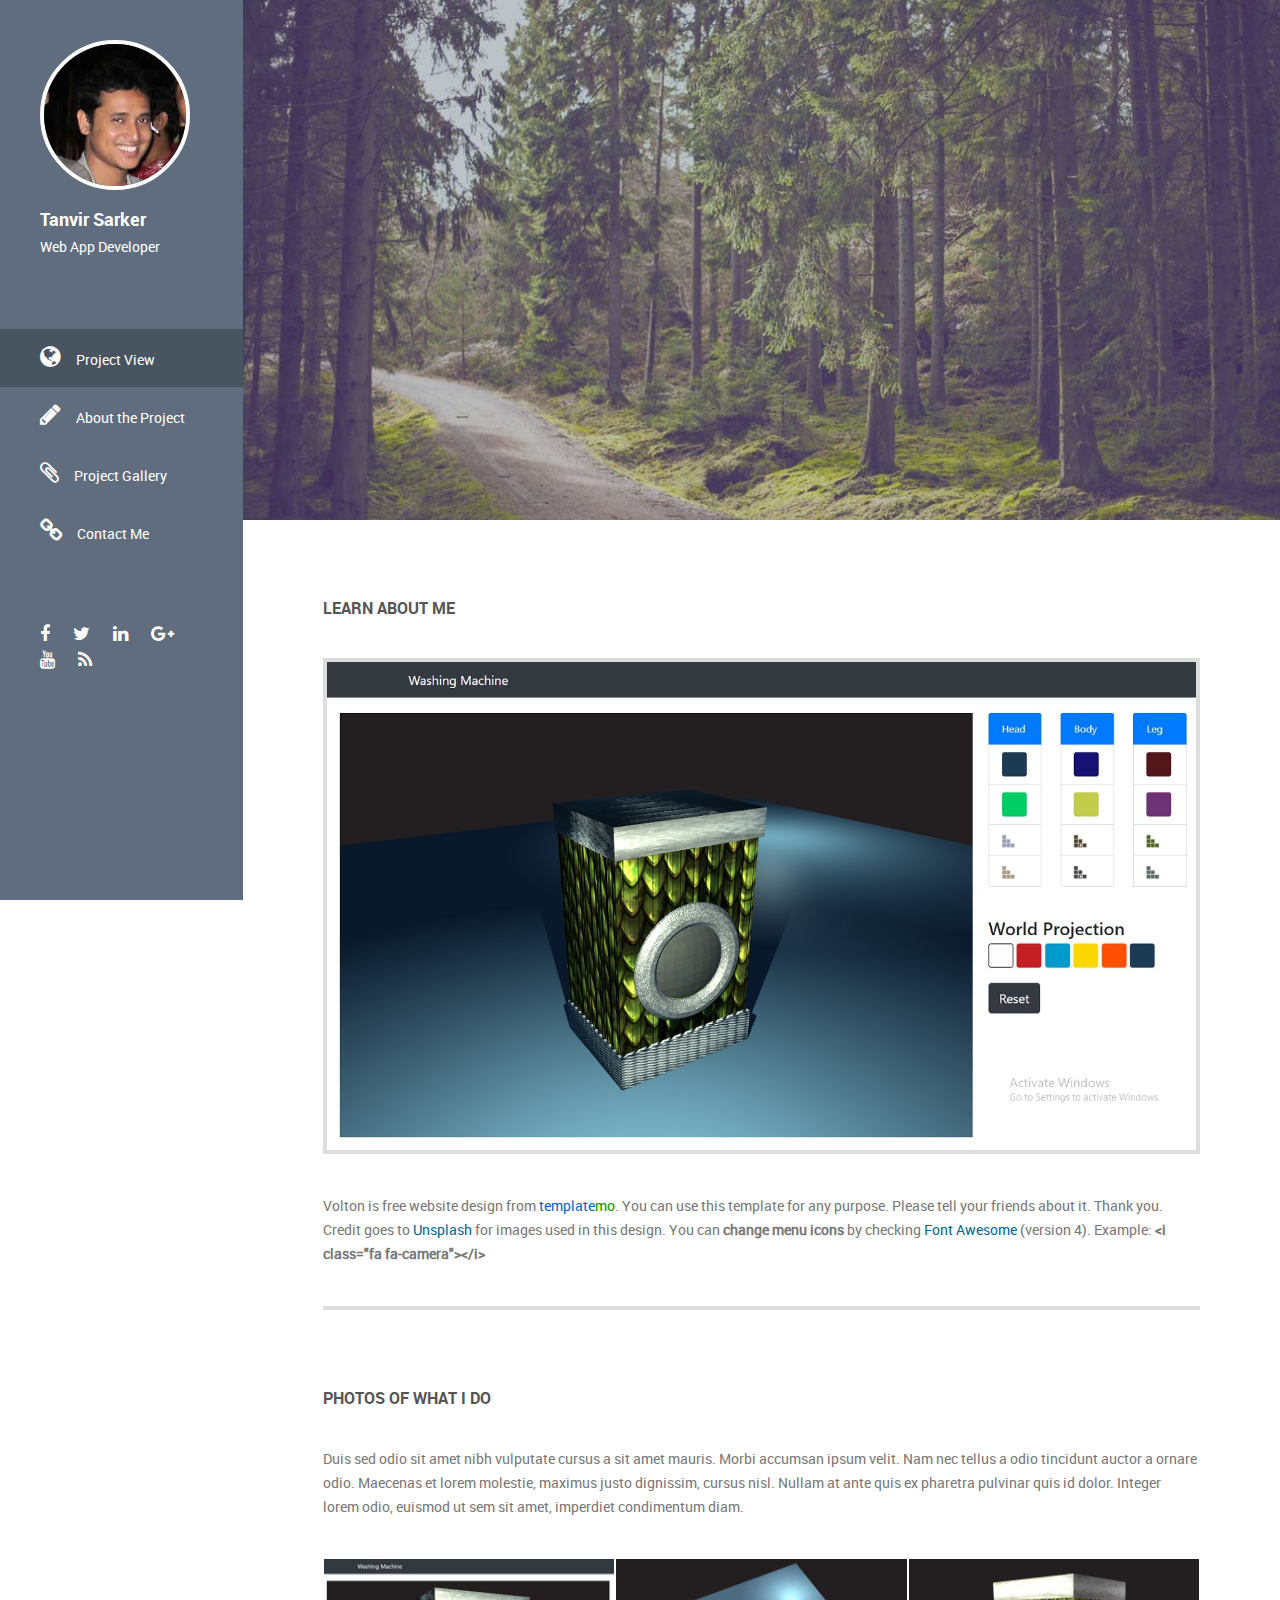
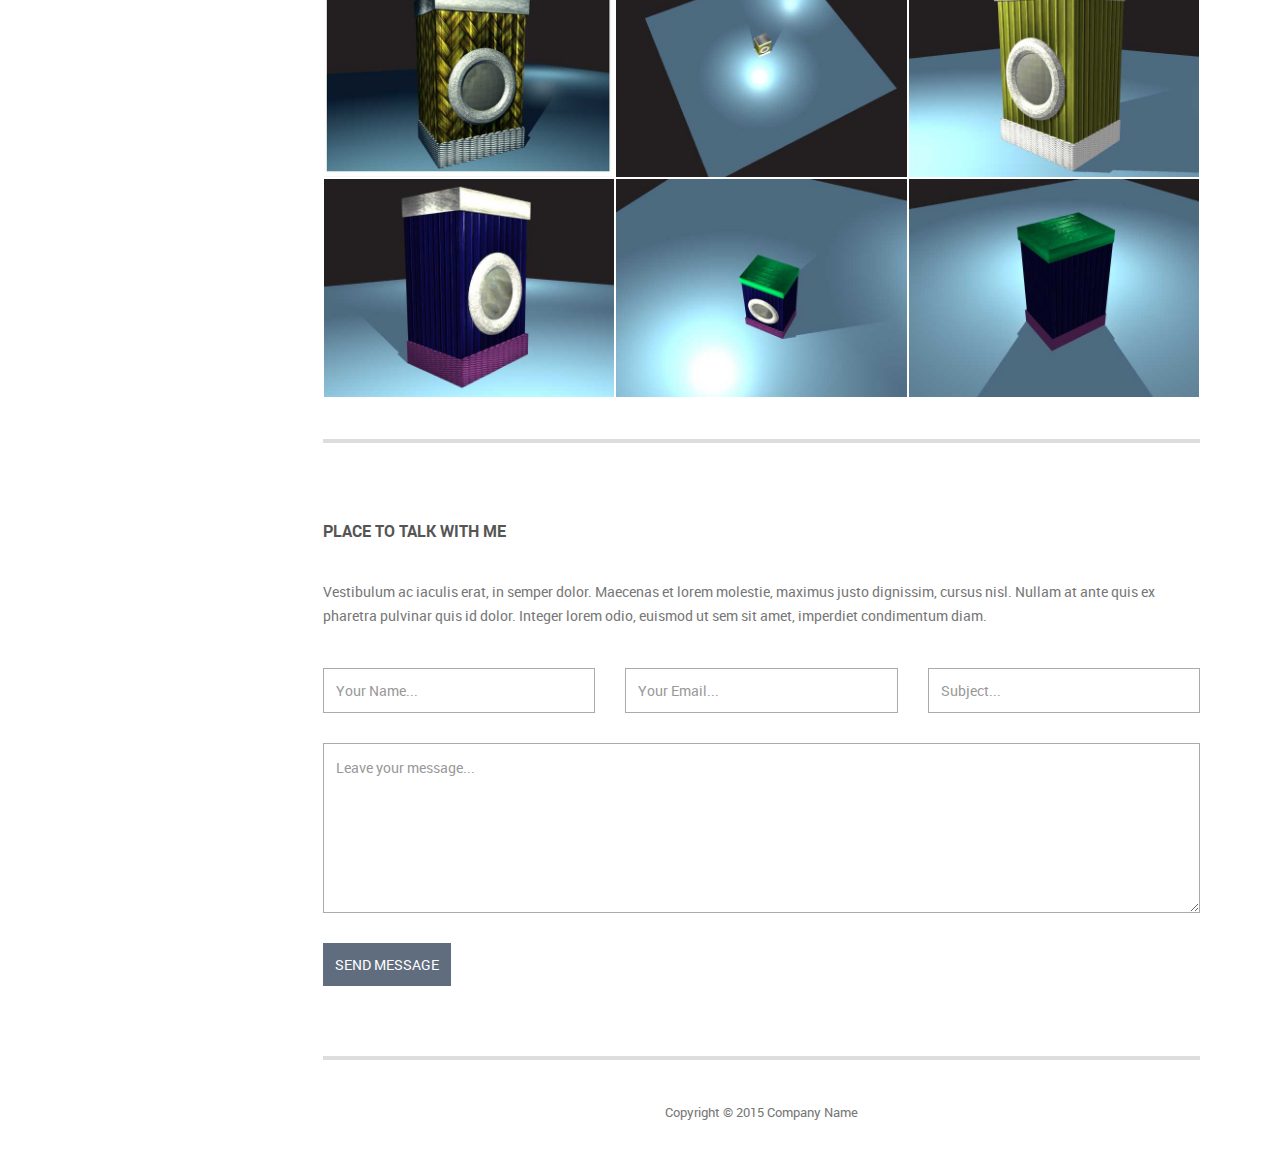
<file: threeDWashing.html>
<!DOCTYPE html>
<!--[if lt IE 7]>      <html class="no-js lt-ie9 lt-ie8 lt-ie7"> <![endif]-->
<!--[if IE 7]>         <html class="no-js lt-ie9 lt-ie8"> <![endif]-->
<!--[if IE 8]>         <html class="no-js lt-ie9"> <![endif]-->
<!--[if gt IE 8]><!--> <html class="no-js"> <!--<![endif]-->
    <head>
        <meta charset="utf-8">
        <meta http-equiv="X-UA-Compatible" content="IE=edge">
        <title>Volton Free Responsive Template</title>
        <meta name="description" content="">
        <!--
    	Volton Template
    	http://www.templatemo.com/tm-441-volton
        -->
        <meta name="viewport" content="width=device-width, initial-scale=1">

        <link rel="stylesheet" href="css/normalize.css">
        <link rel="stylesheet" href="css/font-awesome.min.css">
        <link rel="stylesheet" href="css/bootstrap.min.css">
        <link rel="stylesheet" href="css/templatemo-style.css">
        <link rel="stylesheet" href="css/style.css">
        <script src="js/vendor/modernizr-2.6.2.min.js"></script>
        <!--<script src="https://cdnjs.cloudflare.com/ajax/libs/three.js/89/three.min.js"></script>-->
    </head>
    <body>
        <!--[if lt IE 7]>
            <p class="browsehappy">You are using an <strong>outdated</strong> browser. Please <a href="http://browsehappy.com/">upgrade your browser</a> to improve your experience.</p>
        <![endif]-->

        <div class="responsive-header visible-xs visible-sm">
            <div class="container">
                <div class="row">
                    <div class="col-md-12">
                        <div class="top-section">
                            <div class="profile-image">
                                <img src="img/profile.jpg" alt="Volton">
                            </div>
                            <div class="profile-content">
                                <h3 class="profile-title">Volton</h3>
                                <p class="profile-description">Digital Photographer</p>
                            </div>
                        </div>
                    </div>
                </div>
                <a href="#" class="toggle-menu"><i class="fa fa-bars"></i></a>
                <div class="main-navigation responsive-menu">
                    <ul class="navigation">
                        <li><a href="#top"><i class="fa fa-home"></i>Home</a></li>
                        <li><a href="#about"><i class="fa fa-user"></i>About Me</a></li>
                        <li><a href="#projects"><i class="fa fa-newspaper-o"></i>My Gallery</a></li>
                        <li><a href="#contact"><i class="fa fa-envelope"></i>Contact Me</a></li>
                    </ul>
                </div>
            </div>
        </div>

        <!-- SIDEBAR -->
        <div class="sidebar-menu hidden-xs hidden-sm">
            <div class="top-section">
                <div class="profile-image">
                    <img src="img/profile.jpg" alt="Volton">
                </div>
                <h3 class="profile-title">Tanvir Sarker</h3>
                <p class="profile-description">Web App Developer</p>
            </div> <!-- top-section -->
            <div class="main-navigation">
                <ul class="navigation">
                    <li><a href="#top"><i class="fa fa-globe"></i>Project View</a></li>
                    <li><a href="#about"><i class="fa fa-pencil"></i>About the Project</a></li>
                    <li><a href="#projects"><i class="fa fa-paperclip"></i>Project Gallery</a></li>
                    <li><a href="#contact"><i class="fa fa-link"></i>Contact Me</a></li>
                </ul>
            </div> <!-- .main-navigation -->
            <div class="social-icons">
                <ul>
                    <li><a href="#"><i class="fa fa-facebook"></i></a></li>
                    <li><a href="#"><i class="fa fa-twitter"></i></a></li>
                    <li><a href="#"><i class="fa fa-linkedin"></i></a></li>
                    <li><a href="#"><i class="fa fa-google-plus"></i></a></li>
                    <li><a href="#"><i class="fa fa-youtube"></i></a></li>
                    <li><a href="#"><i class="fa fa-rss"></i></a></li>
                </ul>
            </div> <!-- .social-icons -->
        </div> <!-- .sidebar-menu -->


        <div class="banner-bg" id="top">
            <div class="banner-overlay">
                <iframe src="http://localhost/three.js-master/myProject/besic/washingMechine/washingMechine.php" width="100%" height="100%">

                </iframe>
            </div>
        </div>

        <!-- MAIN CONTENT -->
        <div class="main-content">
            <div class="fluid-container">

                <div class="content-wrapper">

                    <!-- ABOUT -->
                    <div class="page-section" id="about">
                    <div class="row">
                        <div class="col-md-12">
                            <h4 class="widget-title">Learn About Me</h4>
                            <div class="about-image">
                                <img src="img/washing.jpg" alt="about me">
                            </div>
                            <p>Volton is free website design from <span class="blue">template</span><span class="green">mo</span>. You can use this template for any purpose. Please tell your friends about it. Thank you. Credit goes to <a rel="nofollow" href="http://unsplash.com" target="_parent">Unsplash</a> for images used in this design. You can <strong>change menu icons</strong> by checking <a rel="nofollow" href="http://fontawesome.info/font-awesome-icon-world-map/" target="_parent">Font Awesome</a> (version 4). Example: <strong>&lt;i class=&quot;fa fa-camera&quot;&gt;&lt;/i&gt;</strong></p>
                            <hr>
                        </div>
                    </div> <!-- #about -->
                    </div>

                    <!-- PROJECTS -->
                    <div class="page-section" id="projects">
                    <div class="row">
                        <div class="col-md-12">
                            <h4 class="widget-title">PHOTOS OF WHAT I DO</h4>
                            <p>Duis sed odio sit amet nibh vulputate cursus a sit amet mauris. Morbi accumsan ipsum velit. Nam nec tellus a odio tincidunt auctor a ornare odio. Maecenas et lorem molestie, maximus justo dignissim, cursus nisl. Nullam at ante quis ex pharetra pulvinar quis id dolor. Integer lorem odio, euismod ut sem sit amet, imperdiet condimentum diam.</p>
                        </div>
                    </div>
                    <div class="row projects-holder">
                        <div class="col-md-4 col-sm-6">
                            <div class="project-item">
                                <img src="img/w3d1.jpg" alt="">
                                <div class="project-hover">
                                    <div class="inside">
                                        <h5><a href="#">Pellentesque porta ligula</a></h5>
                                        <p>Lorem ipsum dolor sit amet, consectetur adipiscing elit. Aliquam cursus</p>
                                    </div>
                                </div>
                            </div>
                        </div>
                        <div class="col-md-4 col-sm-6">
                            <div class="project-item">
                                <img src="img/w3d2.jpg" alt="">
                                <div class="project-hover">
                                    <div class="inside">
                                        <h5><a href="#">Pellentesque porta ligula</a></h5>
                                        <p>Lorem ipsum dolor sit amet, consectetur adipiscing elit. Aliquam cursus</p>
                                    </div>
                                </div>
                            </div>
                        </div>
                        <div class="col-md-4 col-sm-6">
                            <div class="project-item">
                                <img src="img/w3d3.jpg" alt="">
                                <div class="project-hover">
                                    <div class="inside">
                                        <h5><a href="#">Pellentesque porta ligula</a></h5>
                                        <p>Lorem ipsum dolor sit amet, consectetur adipiscing elit. Aliquam cursus.</p>
                                    </div>
                                </div>
                            </div>
                        </div>
                        <div class="col-md-4 col-sm-6">
                            <div class="project-item">
                                <img src="img/w3d4.jpg" alt="">
                                <div class="project-hover">
                                    <div class="inside">
                                        <h5><a href="#">Pellentesque porta ligula</a></h5>
                                        <p>Quisque mattis sit amet dolor eu scelerisque. Vivamus bibendum massa et nisl tempus commodo.</p>
                                    </div>
                                </div>
                            </div>
                        </div>
                        <div class="col-md-4 col-sm-6">
                            <div class="project-item">
                                <img src="img/w3d5.jpg" alt="">
                                <div class="project-hover">
                                    <div class="inside">
                                        <h5><a href="#">Pellentesque porta ligula</a></h5>
                                        <p>Quisque mattis sit amet dolor eu scelerisque. Vivamus bibendum massa et nisl tempus commodo.</p>
                                    </div>
                                </div>
                            </div>
                        </div>
                        <div class="col-md-4 col-sm-6">
                            <div class="project-item">
                                <img src="img/w3d6.jpg" alt="">
                                <div class="project-hover">
                                    <div class="inside">
                                        <h5><a href="#">Pellentesque porta ligula</a></h5>
                                        <p>Quisque mattis sit amet dolor eu scelerisque. Vivamus bibendum massa et nisl tempus commodo.</p>
                                    </div>
                                </div>
                            </div>
                        </div>
                    </div> <!-- .projects-holder -->
                    </div>
                    <hr>

                    <!-- CONTACT -->
                    <div class="page-section" id="contact">
                    <div class="row">
                        <div class="col-md-12">
                            <h4 class="widget-title">PLACE TO TALK WITH ME</h4>
                            <p>Vestibulum ac iaculis erat, in semper dolor. Maecenas et lorem molestie, maximus justo dignissim, cursus nisl. Nullam at ante quis ex pharetra pulvinar quis id dolor. Integer lorem odio, euismod ut sem sit amet, imperdiet condimentum diam.</p>
                        </div>
                    </div>
                    <div class="row">
                        <form action="#" method="post" class="contact-form">
                            <fieldset class="col-md-4 col-sm-6">
                                <input type="text" id="your-name" placeholder="Your Name...">
                            </fieldset>
                            <fieldset class="col-md-4 col-sm-6">
                                <input type="email" id="email" placeholder="Your Email...">
                            </fieldset>
                            <fieldset class="col-md-4 col-sm-12">
                                <input type="text" id="your-subject" placeholder="Subject...">
                            </fieldset>
                            <fieldset class="col-md-12 col-sm-12">
                                <textarea name="message" id="message" cols="30" rows="6" placeholder="Leave your message..."></textarea>
                            </fieldset>
                            <fieldset class="col-md-12 col-sm-12">
                                <input type="submit" class="button big default" value="Send Message">
                            </fieldset>
                        </form>
                    </div> <!-- .contact-form -->
                    </div>
                    <hr>

                    <div class="row" id="footer">
                        <div class="col-md-12 text-center">
                            <p class="copyright-text">Copyright &copy; 2015 Company Name</p>
                        </div>
                    </div>

                </div>

            </div>
        </div>

        <script src="js/vendor/jquery-1.10.2.min.js"></script>
        <script src="js/min/plugins.min.js"></script>
        <script src="js/min/main.min.js"></script>
        <script>

            /*var prod = document.querySelector('.banner-bg');
            var width = prod.clientWidth, height = prod.clientHeight;
            var scene = new THREE.Scene();
            var camera = new THREE.PerspectiveCamera(45, width / height, 0.1, 3000);
            var renderer = new THREE.WebGLRenderer({antialias: true});
            renderer.setSize(width, height);
            renderer.setClearColor('black');
            renderer.setPixelRatio(devicePixelRatio);


            prod.appendChild(renderer.domElement);
            camera.position.z = 100;

            // work section //

            /!* Light *!/
            var ambientLight = new THREE.AmbientLight('white');
            scene.add(ambientLight);
            var pointLight = new THREE.PointLight('whitesmoke', 2, 50);
            //pointLight.position.set( 5, 0, 0 );
            //pointLight.position.y = 5;
            pointLight.position.z = 5;
            pointLight.position.y = 5;
            scene.add(pointLight);
            /!* Light *!/

            /!* Texture *!/
            var textureLoad = new THREE.TextureLoader();
            /!* Texture *!/

            // work section //
            var sunGeo = new THREE.SphereGeometry(12, 35, 35);
            var sunMat = new THREE.MeshBasicMaterial();
            var sun = new THREE.Mesh(sunGeo, sunMat);
            //sun.position.set(0,0,0);
            scene.add(sun); // add Sun

            var mercuryGeo = new THREE.SphereGeometry(2, 15, 15);
            var mercuryMat = new THREE.MeshNormalMaterial();
            var mercury = new THREE.Mesh(mercuryGeo, mercuryMat);
            scene.add(mercury); // add Mercury

            // App Logic //
            var t = 0;

            function update() {
                t += 0.01;
                //sun.rotation.y += 0.005;
                //mercury.rotation.y += 0.03;

                mercury.position.x = 20 * Math.cos(t) + 0;
                mercury.position.z = 20 * Math.sin(t) + 0; // These to strings make it work
            }

            // Draw Scene //
            function render() {
                renderer.render(scene, camera);
            }

            // App Loop //
            function appLoop() {
                requestAnimationFrame(appLoop);

                update();
                render();
            }

            appLoop();

            $('.banner-bg').css('padding', '0');

*/
        </script>

    </body>
</html>
</file>
<file: css/templatemo-style.css>
/*

Volton Template

http://www.templatemo.com/tm-441-volton

*/

@font-face {
  font-family: 'robotolight';
  src: url("../fonts/Roboto-Light-webfont.eot");
  src: url("../fonts/Roboto-Light-webfont.eot?#iefix") format("embedded-opentype"), url("../fonts/Roboto-Light-webfont.woff") format("woff"), url("../fonts/Roboto-Light-webfont.ttf") format("truetype"), url("../fonts/Roboto-Light-webfont.svg#robotolight") format("svg");
  font-weight: normal;
  font-style: normal;
}
@font-face {
  font-family: 'robotoregular';
  src: url("../fonts/Roboto-Regular-webfont.eot");
  src: url("../fonts/Roboto-Regular-webfont.eot?#iefix") format("embedded-opentype"), url("../fonts/Roboto-Regular-webfont.woff") format("woff"), url("../fonts/Roboto-Regular-webfont.ttf") format("truetype"), url("../fonts/Roboto-Regular-webfont.svg#robotoregular") format("svg");
  font-weight: normal;
  font-style: normal;
}
@font-face {
  font-family: 'robotobold';
  src: url("../fonts/Roboto-Bold-webfont.eot");
  src: url("../fonts/Roboto-Bold-webfont.eot?#iefix") format("embedded-opentype"), url("../fonts/Roboto-Bold-webfont.woff") format("woff"), url("../fonts/Roboto-Bold-webfont.ttf") format("truetype"), url("../fonts/Roboto-Bold-webfont.svg#robotobold") format("svg");
  font-weight: normal;
  font-style: normal;
}
/*---------------------------------------------------------
 1. Reset
-------------------------------------------------------- */
html, body, div, span, applet, object, iframe, h1, h2, h3, h4, h5, h6, p, blockquote, pre, a, abbr, acronym, address, big, cite, code, del, dfn, em, img, ins, kbd, q, s, samp, small, strike, strong, sub, sup, tt, var, b, u, i, center, dl, dt, dd, ol, ul, li, fieldset, form, label, legend, table, caption, tbody, tfoot, thead, tr, th, td, article, aside, canvas, details, embed, figure, figcaption, footer, header, hgroup, menu, nav, output, ruby, section, summary, time, mark, audio, video {
  margin: 0;
  padding: 0;
  border: 0;
  font-size: 100%;
  vertical-align: baseline;
}

.blue {
	color: #06C;
}

.green {
	color: #090;
}

main {
  display: block;
}

body {
  line-height: 1;
}

ol,
ul {
  list-style: none;
}

blockquote,
q {
  quotes: none;
}

blockquote:before,
blockquote:after {
  content: '';
  content: none;
}

table {
  border-collapse: collapse;
  border-spacing: 0;
}

html {
  font-size: 100%;
  -webkit-text-size-adjust: 100%;
  -ms-text-size-adjust: 100%;
}

a:focus {
  outline: none;
}

article,
aside,
details,
figcaption,
figure,
footer,
header,
hgroup,
nav,
section {
  display: block;
}

audio,
canvas,
video {
  display: inline-block;
  *display: inline;
  *zoom: 1;
}

audio:not([controls]) {
  display: none;
}

sub,
sup {
  line-height: 0;
  position: relative;
  vertical-align: baseline;
}

sup {
  top: -.5em;
}

sub {
  bottom: -.25em;
}

img {
  border: 0;
  -ms-interpolation-mode: bicubic;
}

button,
input,
select,
textarea {
  font-size: 100%;
  margin: 0;
  vertical-align: baseline;
  *vertical-align: middle;
}

button,
input {
  line-height: normal;
  *overflow: visible;
}

button::-moz-focus-inner,
input::-moz-focus-inner {
  border: 0;
  padding: 0;
}

button,
input[type="button"],
input[type="reset"],
input[type="submit"] {
  cursor: pointer;
  -webkit-appearance: button;
}

input[type="search"] {
  -webkit-appearance: textfield;
}

input[type="search"]:-webkit-search-decoration {
  -webkit-appearance: none;
}

textarea {
  overflow: auto;
  vertical-align: top;
}

/*---------------------------------------------------------
 2. Basic Style
-------------------------------------------------------- */
body {
  font-size: 14px;
  line-height: 24px;
  color: #777777;
  font-family: 'robotoregular';
  overflow-x: hidden;
}

a {
  color: #006699;
  -webkit-transition: all 150ms ease-in-out;
  -moz-transition: all 150ms ease-in-out;
  -ms-transition: all 150ms ease-in-out;
  -o-transition: all 150ms ease-in-out;
  transition: all 150ms ease-in-out;
  text-decoration: none !important;
}
a:hover {
  color: #555555;
}

h1, h2, h3, h4, h5 {
  color: #555555;
}

::-webkit-input-placeholder {
  color: #999999;
}

:-moz-placeholder {
  /* Firefox 18- */
  color: #999999;
}

::-moz-placeholder {
  /* Firefox 19+ */
  color: #999999;
}

:-ms-input-placeholder {
  color: #999999;
}

.main-content,
.banner-bg {
  float: right;
  width: 77%;
}
@media screen and (max-width: 1290px) {
  .main-content,
  .banner-bg {
    width: 70%;
  }
}
@media screen and (max-width: 992px) {
  .main-content,
  .banner-bg {
    width: 100%;
  }
}

.content-wrapper {
  padding: 0 80px;
}
@media screen and (max-width: 992px) {
  .content-wrapper {
    padding: 0 30px;
  }
}

h4.widget-title {
  font-size: 16px;
  font-family: 'robotobold';
  text-transform: uppercase;
  margin-bottom: 40px;
}

hr {
  position: relative;
  outline: 0;
  border: 0;
  width: 100%;
  height: 4px;
  background: #dddddd;
  margin-top: 40px;
  margin-bottom: 0;
}

.page-section {
  padding-top: 80px;
}

/*---------------------------------------------------------
 3. Header
-------------------------------------------------------- */
.sidebar-menu {
  float: left;
  width: 23%;
  height: 100%;
  position: fixed;
  background-color: #5f6d7e;
  color: white;
  overflow-y: hidden;
}
@media screen and (max-width: 1290px) {
  .sidebar-menu {
    overflow-y: scroll;
    width: 30%;
  }
}

.top-section {
  padding: 40px;
}

.profile-image {
  width: 150px;
  height: 150px;
  border: 4px solid white;
  -webkit-border-radius: 75px;
  border-radius: 75px;
  overflow: hidden;
  margin-bottom: 20px;
}
.profile-image img {
  width: 100%;
}

h3.profile-title {
  margin-bottom: 5px;
  color: white;
  font-size: 18px;
  font-family: 'robotobold';
}

.main-navigation {
  margin: 30px 0;
}
.main-navigation li {
  display: block;
}
.main-navigation li a {
  padding: 15px 40px;
  display: block;
  color: white;
  font-size: 14px;
}
.main-navigation li a i {
  margin-right: 15px;
  font-size: 24px;
}
.main-navigation li a:hover {
  background: #5b6878;
}
.main-navigation li a.active {
  background: #495461;
}
.main-navigation li a.active:hover {
  background: #495461;
}

.social-icons {
  display: block;
  padding: 30px 40px;
}
.social-icons li {
  display: inline-block;
  margin-right: 20px;
}
.social-icons a {
  font-size: 18px;
  color: white;
}
.social-icons a:hover {
  color: #282e35;
}

.responsive-header {
  background: #5f6d7e;
  text-align: center;
}
@media screen and (max-width: 992px) {
  .responsive-header .main-navigation {
    margin-top: 10px;
    display: none;
  }
}
@media screen and (max-width: 992px) {
  .responsive-header p {
    color: white;
  }
}
@media screen and (max-width: 992px) {
  .responsive-header .profile-image {
    float: left;
    width: 100px;
    height: 100px;
    -webkit-border-radius: 50px;
    border-radius: 50px;
    overflow: hidden;
    margin-right: 30px;
  }
  .responsive-header .profile-content {
    text-align: left;
    margin-top: 30px;
    overflow: hidden;
  }
}

@media screen and (max-width: 992px) {
  .top-section {
    padding-bottom: 0;
  }
}

@media screen and (max-width: 992px) {
  .main-navigation a {
    padding: 10px;
  }
  .main-navigation a.active {
    background: #5f6d7e !important;
  }
  .main-navigation a:hover {
    background: #5f6d7e !important;
  }
}

.toggle-menu {
  width: 100%;
  display: block;
  padding: 20px;
  margin-top: 30px;
  background: #6cc0f7;
  color: white;
  font-size: 18px;
}
.toggle-menu:hover {
  color: white;
}

/*---------------------------------------------------------
 4. Main Content
-------------------------------------------------------- */
/*------ banner ------ */
.banner-bg {
  padding: 260px 80px;
  position: relative;
  background: url("../img/7.jpg");
  background-repeat: no-repeat;
  background-position: center;
  background-size: cover;
  z-index: 2;
}

.banner-overlay {
  position: absolute;
  width: 100%;
  height: 100%;
  background: rgba(95, 109, 126, 0.4);
  top: 0;
  left: 0;
  z-index: 3;
}

.welcome-text {
  position: absolute;
  z-index: 4;
}
.welcome-text h2 {
  font-size: 42px;
  font-family: 'robotobold';
  color: white;
  margin-bottom: 30px;
}
.welcome-text h5 {
  font-size: 22px;
  color: white;
}

/*------ about us ------ */
.about-image {
  overflow: hidden;
  border: 4px solid #dddddd;
  margin-bottom: 40px;
}
.about-image img {
  width: 100%;
  display: block;
}

/*------ projects ------ */
.projects-holder {
  margin-right: 0;
  margin-left: 0;
  margin-top: 40px;
}
.projects-holder .col-md-4,
.projects-holder .col-md-4 {
  padding-right: 1px;
  padding-left: 1px;
}

.project-item {
  width: 100%;
  margin-bottom: 2px;
  overflow: hidden;
  position: relative;
}
.project-item img {
  width: 100%;
  display: block;
}
.project-item:hover .project-hover {
  top: 0;
  opacity: 1;
  visibility: visible;
}

.project-hover {
  position: absolute;
  width: 100%;
  height: 100%;
  top: 40px;
  left: 0;
  background: rgba(0, 0, 0, 0.9);
  opacity: 0;
  visibility: 0;
  -webkit-transition: all 200ms linear;
  -moz-transition: all 200ms linear;
  -ms-transition: all 200ms linear;
  -o-transition: all 200ms linear;
  transition: all 200ms linear;
}
.project-hover .inside {
  position: absolute;
  width: 100%;
  left: 0;
  bottom: 0;
  padding: 30px;
}
.project-hover h5 {
  font-size: 16px;
  margin-bottom: 15px;
}
.project-hover h5 a {
  color: white;
}
.project-hover p {
  color: white;
  font-size: 13px;
  line-height: 20px;
}

/*------ contact ------ */
.contact-form {
  margin-top: 40px;
}
.contact-form input, .contact-form textarea {
  width: 100%;
  outline: 0;
  border: 1px solid #aaaaaa;
  padding: 12px;
  color: #999999;
  margin-bottom: 30px;
}
.contact-form input:focus, .contact-form textarea:focus {
  outline: 0;
}
.contact-form .button {
  width: auto;
  background: #5f6d7e;
  color: white;
  text-transform: uppercase;
  border: 0;
}

/*---------------------------------------------------------
 5. Footer
-------------------------------------------------------- */
#footer p.copyright-text {
  margin: 40px 0;
  font-size: 13px;
}
#footer p.copyright-text a {
  color: #5f6d7e;
}
#footer p.copyright-text a:hover {
  color: #6cc0f7;
}
</file>
<file: css/style.css>
.btn {
    border-radius: 0;
}
.btn-default {
    background: #2c3e50;
    color: #ffffff;
    padding: 20px 40px;
}
h2>span {
    color: white;
}

.sidebar-menu {
    float: left;
    width: 19%;
    height: 100%;
    position: fixed;
    background-color: #5f6d7e;
    color: white;
    overflow-y: hidden;
}
.main-content, .banner-bg {
    float: right;
    width: 81%;
}
</file>
